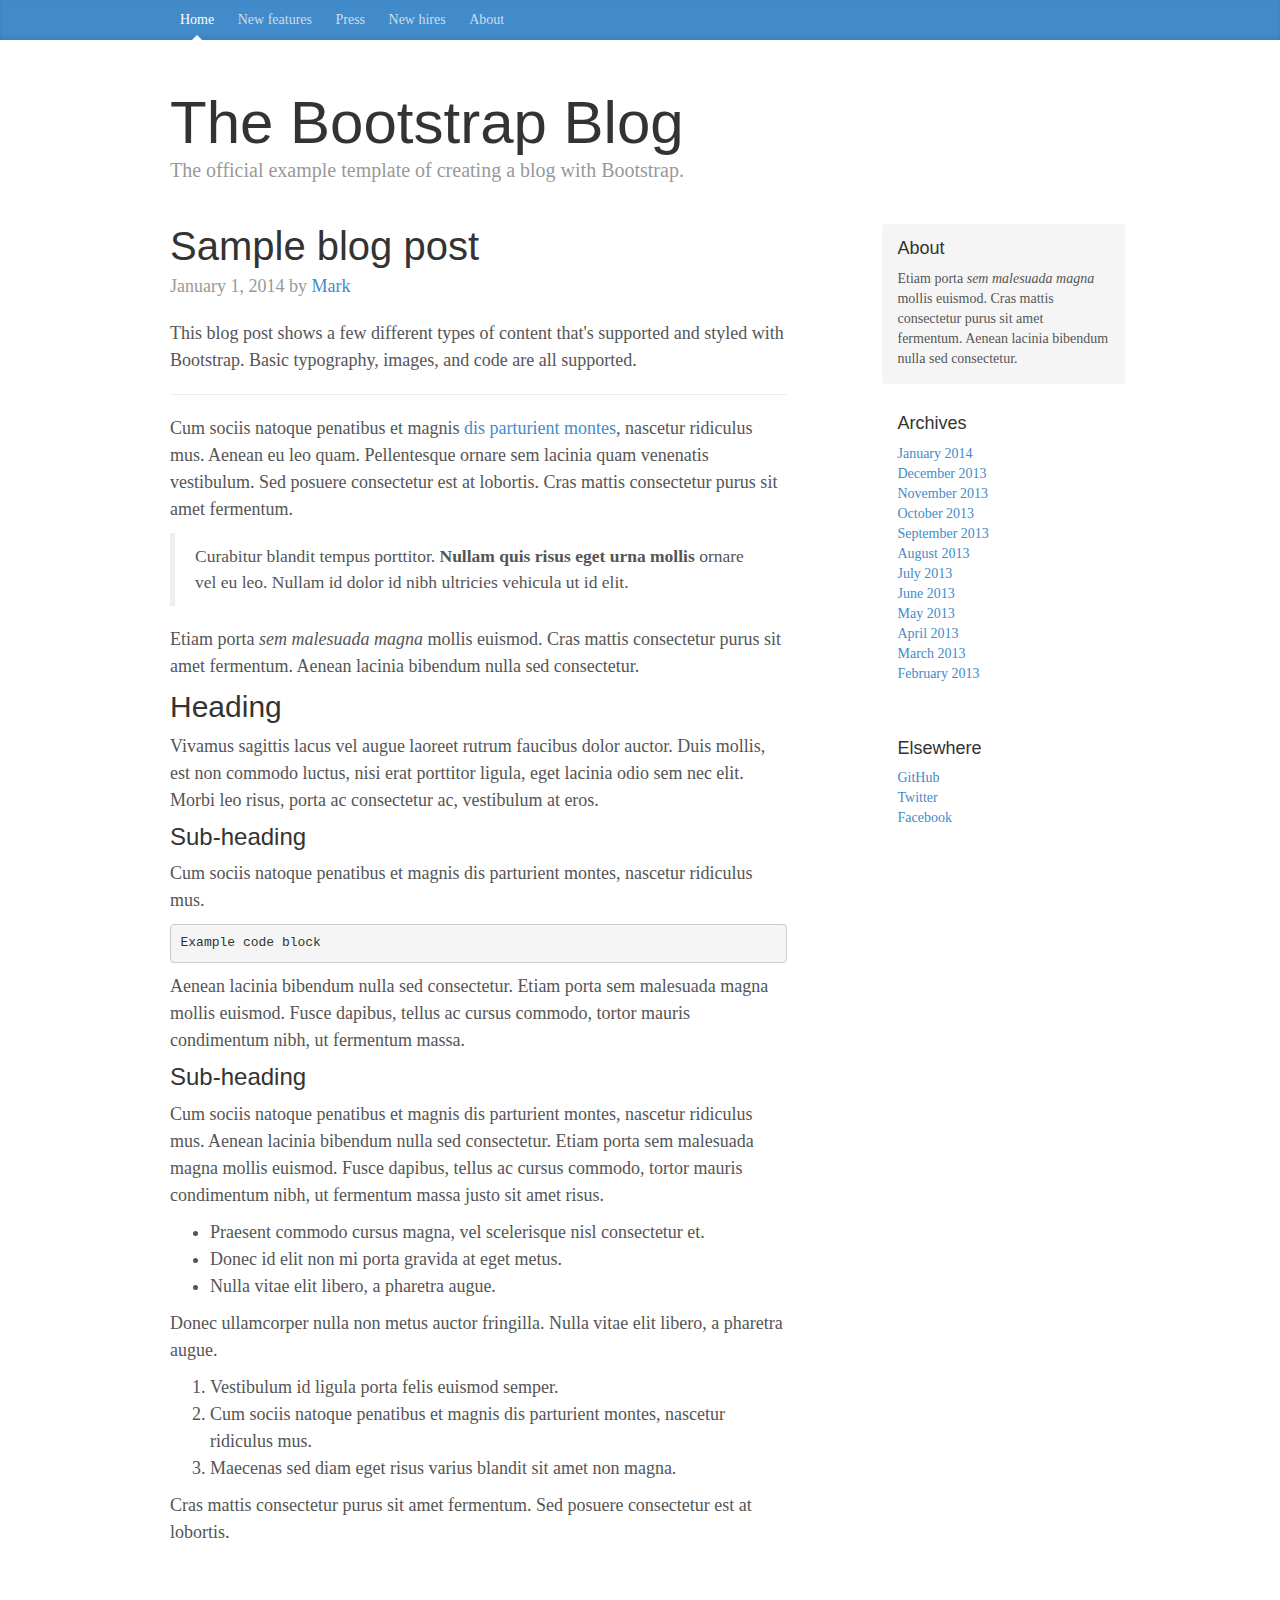
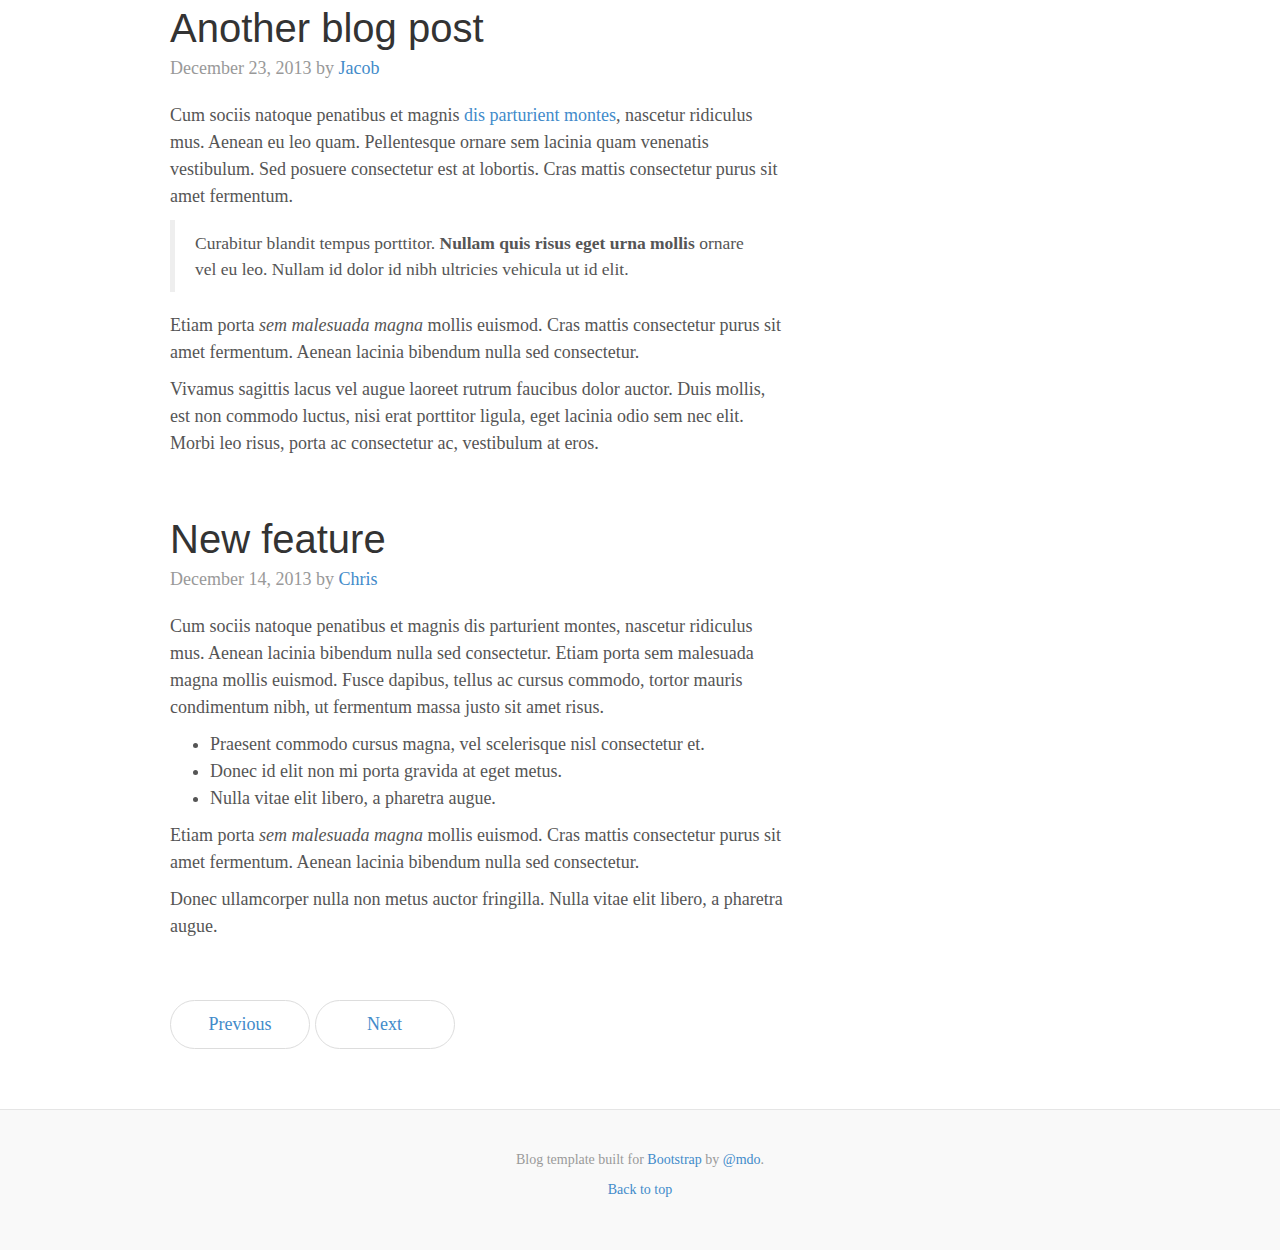
<file: bootstrap-3.1.1/docs/examples/blog/index.html>
<!DOCTYPE html>
<html lang="en">
  <head>
    <meta charset="utf-8">
    <meta http-equiv="X-UA-Compatible" content="IE=edge">
    <meta name="viewport" content="width=device-width, initial-scale=1">
    <meta name="description" content="">
    <meta name="author" content="">
    <link rel="shortcut icon" href="../../assets/ico/favicon.ico">

    <title>Blog Template for Bootstrap</title>

    <!-- Bootstrap core CSS -->
    <link href="../../dist/css/bootstrap.min.css" rel="stylesheet">

    <!-- Custom styles for this template -->
    <link href="blog.css" rel="stylesheet">

    <!-- Just for debugging purposes. Don't actually copy this line! -->
    <!--[if lt IE 9]><script src="../../assets/js/ie8-responsive-file-warning.js"></script><![endif]-->

    <!-- HTML5 shim and Respond.js IE8 support of HTML5 elements and media queries -->
    <!--[if lt IE 9]>
      <script src="https://oss.maxcdn.com/libs/html5shiv/3.7.0/html5shiv.js"></script>
      <script src="https://oss.maxcdn.com/libs/respond.js/1.4.2/respond.min.js"></script>
    <![endif]-->
  </head>

  <body>

    <div class="blog-masthead">
      <div class="container">
        <nav class="blog-nav">
          <a class="blog-nav-item active" href="#">Home</a>
          <a class="blog-nav-item" href="#">New features</a>
          <a class="blog-nav-item" href="#">Press</a>
          <a class="blog-nav-item" href="#">New hires</a>
          <a class="blog-nav-item" href="#">About</a>
        </nav>
      </div>
    </div>

    <div class="container">

      <div class="blog-header">
        <h1 class="blog-title">The Bootstrap Blog</h1>
        <p class="lead blog-description">The official example template of creating a blog with Bootstrap.</p>
      </div>

      <div class="row">

        <div class="col-sm-8 blog-main">

          <div class="blog-post">
            <h2 class="blog-post-title">Sample blog post</h2>
            <p class="blog-post-meta">January 1, 2014 by <a href="#">Mark</a></p>

            <p>This blog post shows a few different types of content that's supported and styled with Bootstrap. Basic typography, images, and code are all supported.</p>
            <hr>
            <p>Cum sociis natoque penatibus et magnis <a href="#">dis parturient montes</a>, nascetur ridiculus mus. Aenean eu leo quam. Pellentesque ornare sem lacinia quam venenatis vestibulum. Sed posuere consectetur est at lobortis. Cras mattis consectetur purus sit amet fermentum.</p>
            <blockquote>
              <p>Curabitur blandit tempus porttitor. <strong>Nullam quis risus eget urna mollis</strong> ornare vel eu leo. Nullam id dolor id nibh ultricies vehicula ut id elit.</p>
            </blockquote>
            <p>Etiam porta <em>sem malesuada magna</em> mollis euismod. Cras mattis consectetur purus sit amet fermentum. Aenean lacinia bibendum nulla sed consectetur.</p>
            <h2>Heading</h2>
            <p>Vivamus sagittis lacus vel augue laoreet rutrum faucibus dolor auctor. Duis mollis, est non commodo luctus, nisi erat porttitor ligula, eget lacinia odio sem nec elit. Morbi leo risus, porta ac consectetur ac, vestibulum at eros.</p>
            <h3>Sub-heading</h3>
            <p>Cum sociis natoque penatibus et magnis dis parturient montes, nascetur ridiculus mus.</p>
            <pre><code>Example code block</code></pre>
            <p>Aenean lacinia bibendum nulla sed consectetur. Etiam porta sem malesuada magna mollis euismod. Fusce dapibus, tellus ac cursus commodo, tortor mauris condimentum nibh, ut fermentum massa.</p>
            <h3>Sub-heading</h3>
            <p>Cum sociis natoque penatibus et magnis dis parturient montes, nascetur ridiculus mus. Aenean lacinia bibendum nulla sed consectetur. Etiam porta sem malesuada magna mollis euismod. Fusce dapibus, tellus ac cursus commodo, tortor mauris condimentum nibh, ut fermentum massa justo sit amet risus.</p>
            <ul>
              <li>Praesent commodo cursus magna, vel scelerisque nisl consectetur et.</li>
              <li>Donec id elit non mi porta gravida at eget metus.</li>
              <li>Nulla vitae elit libero, a pharetra augue.</li>
            </ul>
            <p>Donec ullamcorper nulla non metus auctor fringilla. Nulla vitae elit libero, a pharetra augue.</p>
            <ol>
              <li>Vestibulum id ligula porta felis euismod semper.</li>
              <li>Cum sociis natoque penatibus et magnis dis parturient montes, nascetur ridiculus mus.</li>
              <li>Maecenas sed diam eget risus varius blandit sit amet non magna.</li>
            </ol>
            <p>Cras mattis consectetur purus sit amet fermentum. Sed posuere consectetur est at lobortis.</p>
          </div><!-- /.blog-post -->

          <div class="blog-post">
            <h2 class="blog-post-title">Another blog post</h2>
            <p class="blog-post-meta">December 23, 2013 by <a href="#">Jacob</a></p>

            <p>Cum sociis natoque penatibus et magnis <a href="#">dis parturient montes</a>, nascetur ridiculus mus. Aenean eu leo quam. Pellentesque ornare sem lacinia quam venenatis vestibulum. Sed posuere consectetur est at lobortis. Cras mattis consectetur purus sit amet fermentum.</p>
            <blockquote>
              <p>Curabitur blandit tempus porttitor. <strong>Nullam quis risus eget urna mollis</strong> ornare vel eu leo. Nullam id dolor id nibh ultricies vehicula ut id elit.</p>
            </blockquote>
            <p>Etiam porta <em>sem malesuada magna</em> mollis euismod. Cras mattis consectetur purus sit amet fermentum. Aenean lacinia bibendum nulla sed consectetur.</p>
            <p>Vivamus sagittis lacus vel augue laoreet rutrum faucibus dolor auctor. Duis mollis, est non commodo luctus, nisi erat porttitor ligula, eget lacinia odio sem nec elit. Morbi leo risus, porta ac consectetur ac, vestibulum at eros.</p>
          </div><!-- /.blog-post -->

          <div class="blog-post">
            <h2 class="blog-post-title">New feature</h2>
            <p class="blog-post-meta">December 14, 2013 by <a href="#">Chris</a></p>

            <p>Cum sociis natoque penatibus et magnis dis parturient montes, nascetur ridiculus mus. Aenean lacinia bibendum nulla sed consectetur. Etiam porta sem malesuada magna mollis euismod. Fusce dapibus, tellus ac cursus commodo, tortor mauris condimentum nibh, ut fermentum massa justo sit amet risus.</p>
            <ul>
              <li>Praesent commodo cursus magna, vel scelerisque nisl consectetur et.</li>
              <li>Donec id elit non mi porta gravida at eget metus.</li>
              <li>Nulla vitae elit libero, a pharetra augue.</li>
            </ul>
            <p>Etiam porta <em>sem malesuada magna</em> mollis euismod. Cras mattis consectetur purus sit amet fermentum. Aenean lacinia bibendum nulla sed consectetur.</p>
            <p>Donec ullamcorper nulla non metus auctor fringilla. Nulla vitae elit libero, a pharetra augue.</p>
          </div><!-- /.blog-post -->

          <ul class="pager">
            <li><a href="#">Previous</a></li>
            <li><a href="#">Next</a></li>
          </ul>

        </div><!-- /.blog-main -->

        <div class="col-sm-3 col-sm-offset-1 blog-sidebar">
          <div class="sidebar-module sidebar-module-inset">
            <h4>About</h4>
            <p>Etiam porta <em>sem malesuada magna</em> mollis euismod. Cras mattis consectetur purus sit amet fermentum. Aenean lacinia bibendum nulla sed consectetur.</p>
          </div>
          <div class="sidebar-module">
            <h4>Archives</h4>
            <ol class="list-unstyled">
              <li><a href="#">January 2014</a></li>
              <li><a href="#">December 2013</a></li>
              <li><a href="#">November 2013</a></li>
              <li><a href="#">October 2013</a></li>
              <li><a href="#">September 2013</a></li>
              <li><a href="#">August 2013</a></li>
              <li><a href="#">July 2013</a></li>
              <li><a href="#">June 2013</a></li>
              <li><a href="#">May 2013</a></li>
              <li><a href="#">April 2013</a></li>
              <li><a href="#">March 2013</a></li>
              <li><a href="#">February 2013</a></li>
            </ol>
          </div>
          <div class="sidebar-module">
            <h4>Elsewhere</h4>
            <ol class="list-unstyled">
              <li><a href="#">GitHub</a></li>
              <li><a href="#">Twitter</a></li>
              <li><a href="#">Facebook</a></li>
            </ol>
          </div>
        </div><!-- /.blog-sidebar -->

      </div><!-- /.row -->

    </div><!-- /.container -->

    <div class="blog-footer">
      <p>Blog template built for <a href="http://getbootstrap.com">Bootstrap</a> by <a href="https://twitter.com/mdo">@mdo</a>.</p>
      <p>
        <a href="#">Back to top</a>
      </p>
    </div>


    <!-- Bootstrap core JavaScript
    ================================================== -->
    <!-- Placed at the end of the document so the pages load faster -->
    <script src="https://ajax.googleapis.com/ajax/libs/jquery/1.11.0/jquery.min.js"></script>
    <script src="../../dist/js/bootstrap.min.js"></script>
    <script src="../../assets/js/docs.min.js"></script>
  </body>
</html>
</file>
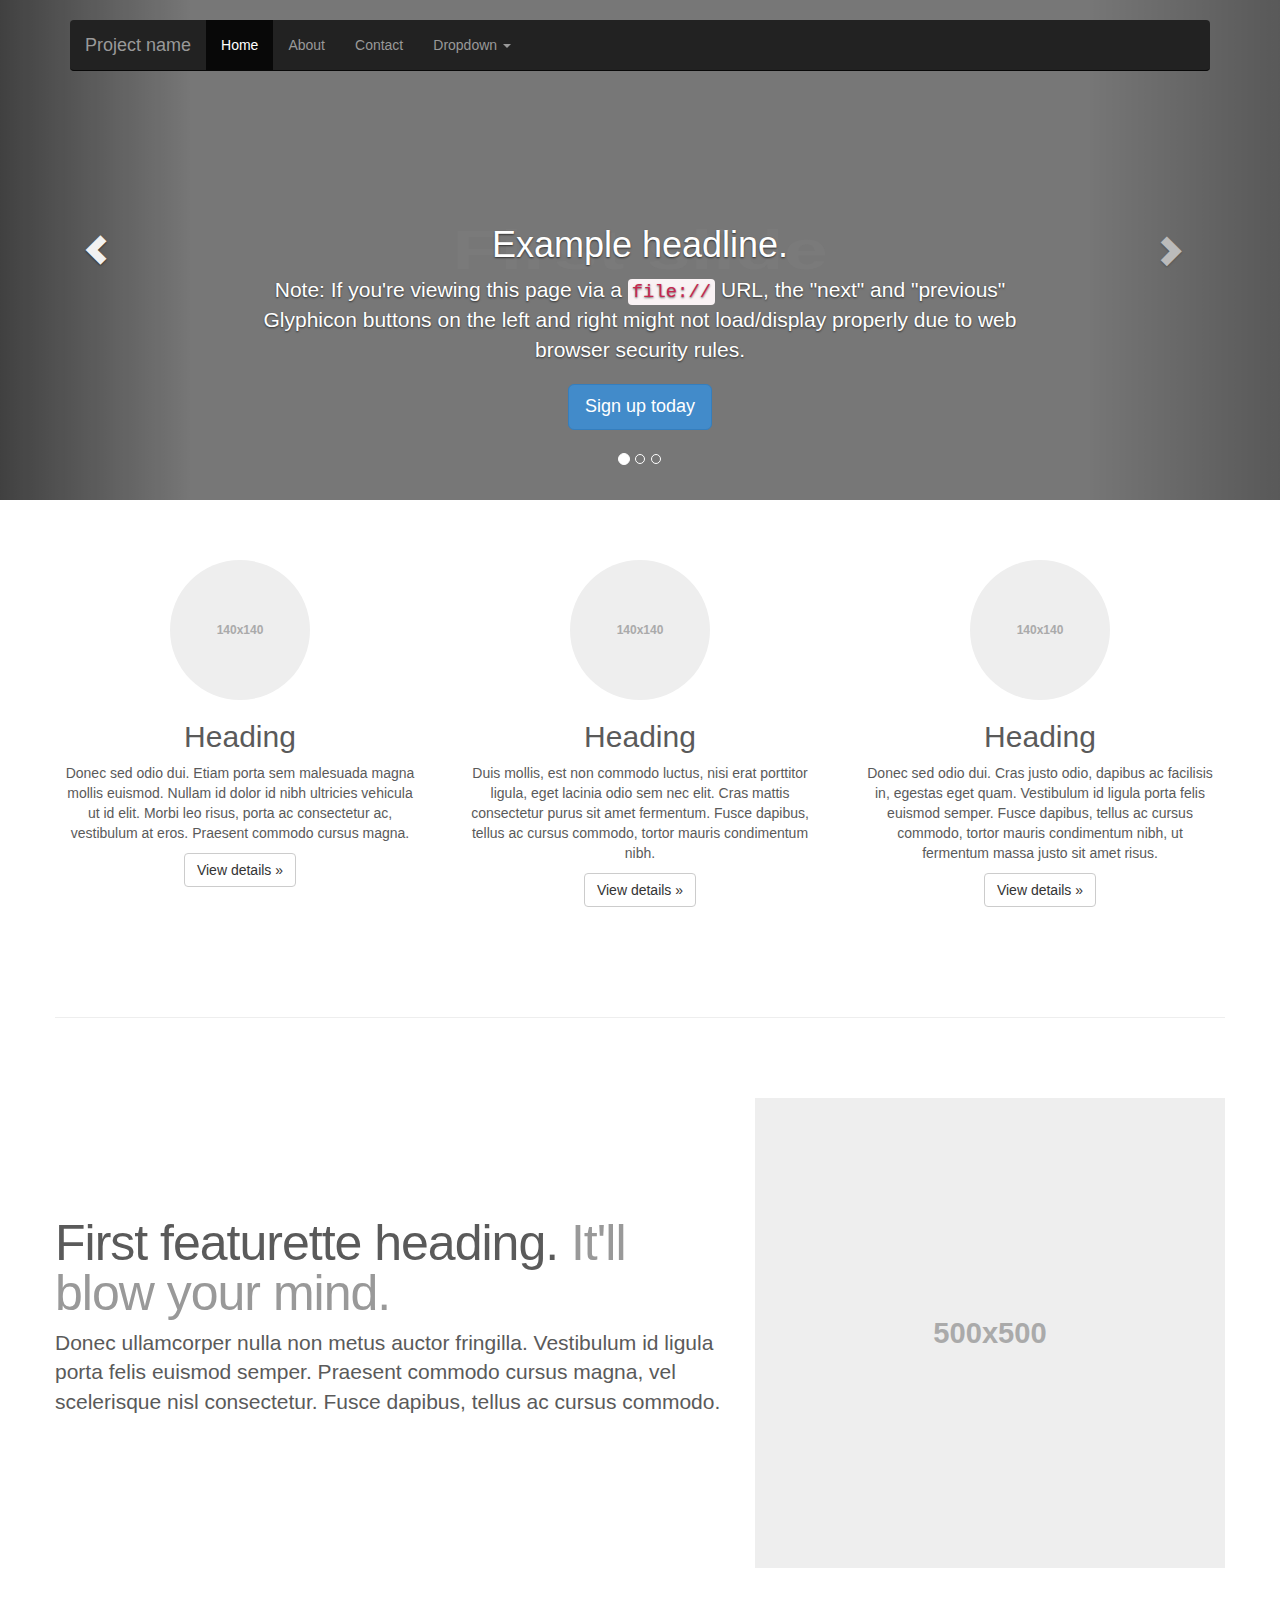
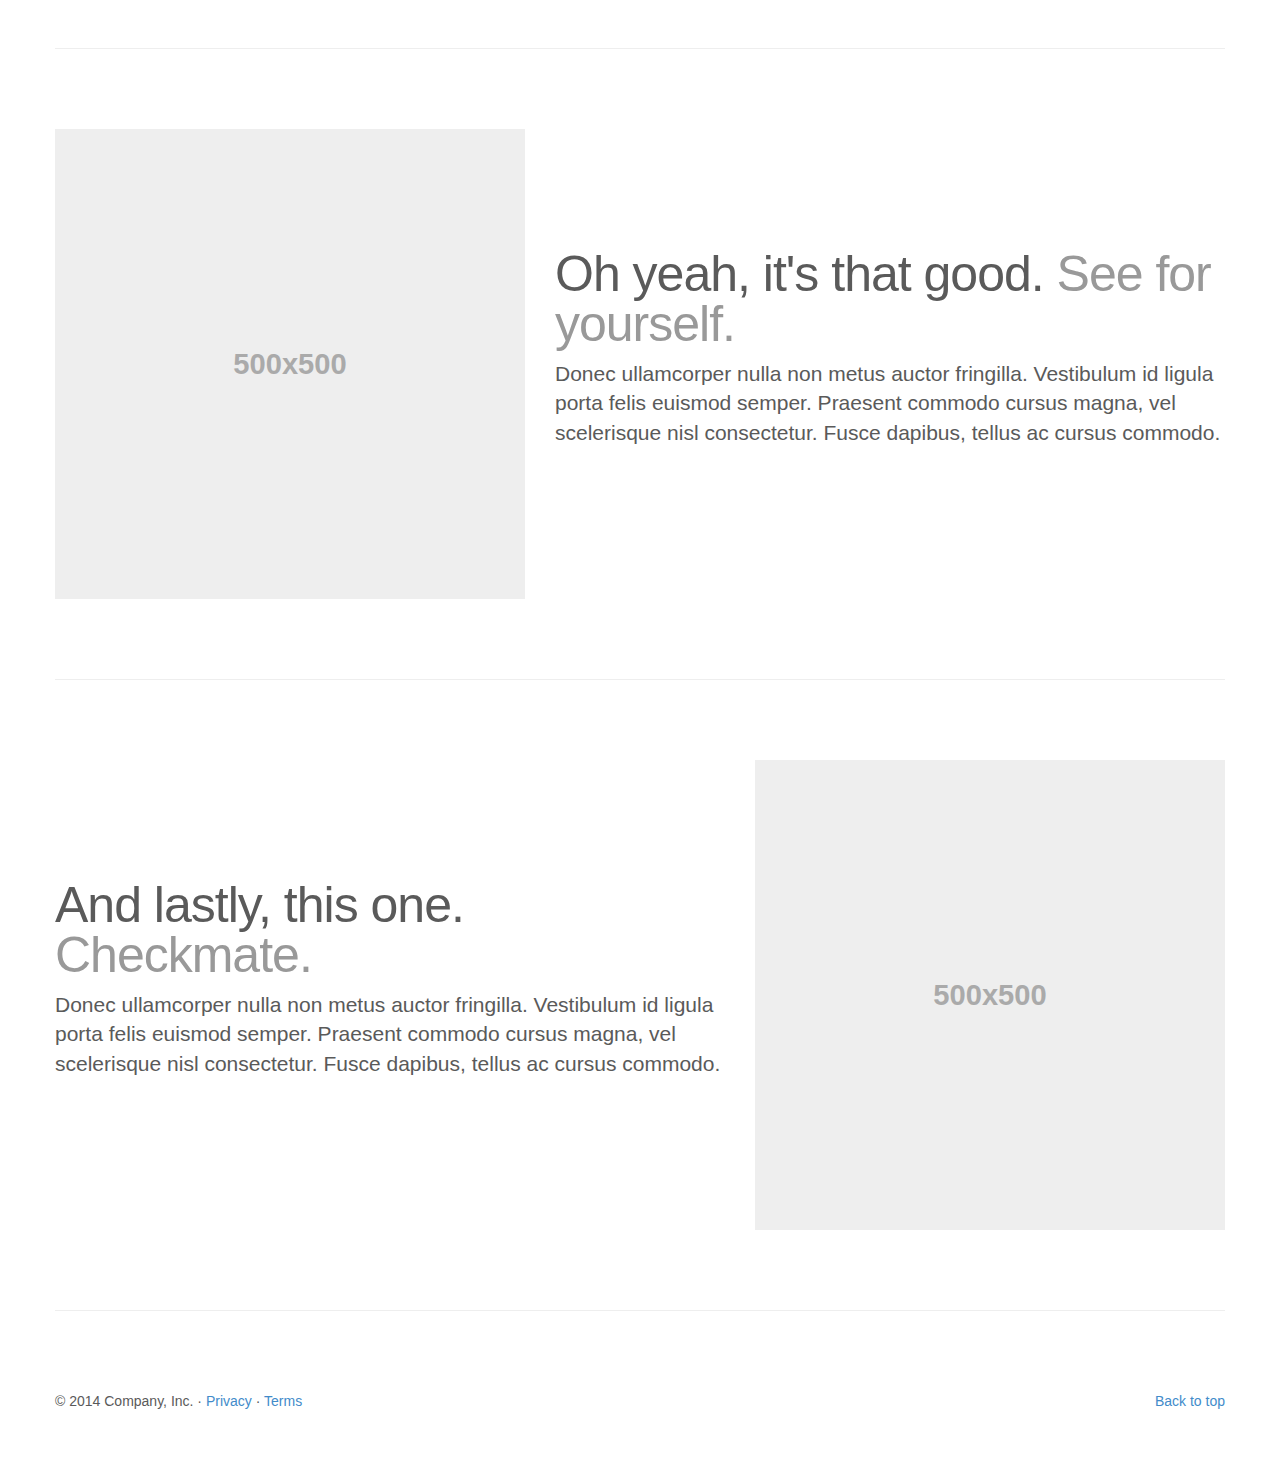
<file: bootstrap-3.1.1/docs/examples/carousel/index.html>
<!DOCTYPE html>
<html lang="en">
  <head>
    <meta charset="utf-8">
    <meta http-equiv="X-UA-Compatible" content="IE=edge">
    <meta name="viewport" content="width=device-width, initial-scale=1">
    <meta name="description" content="">
    <meta name="author" content="">
    <link rel="shortcut icon" href="../../assets/ico/favicon.ico">

    <title>Carousel Template for Bootstrap</title>

    <!-- Bootstrap core CSS -->
    <link href="../../dist/css/bootstrap.min.css" rel="stylesheet">

    <!-- Just for debugging purposes. Don't actually copy this line! -->
    <!--[if lt IE 9]><script src="../../assets/js/ie8-responsive-file-warning.js"></script><![endif]-->

    <!-- HTML5 shim and Respond.js IE8 support of HTML5 elements and media queries -->
    <!--[if lt IE 9]>
      <script src="https://oss.maxcdn.com/libs/html5shiv/3.7.0/html5shiv.js"></script>
      <script src="https://oss.maxcdn.com/libs/respond.js/1.4.2/respond.min.js"></script>
    <![endif]-->

    <!-- Custom styles for this template -->
    <link href="carousel.css" rel="stylesheet">
  </head>
<!-- NAVBAR
================================================== -->
  <body>
    <div class="navbar-wrapper">
      <div class="container">

        <div class="navbar navbar-inverse navbar-static-top" role="navigation">
          <div class="container">
            <div class="navbar-header">
              <button type="button" class="navbar-toggle" data-toggle="collapse" data-target=".navbar-collapse">
                <span class="sr-only">Toggle navigation</span>
                <span class="icon-bar"></span>
                <span class="icon-bar"></span>
                <span class="icon-bar"></span>
              </button>
              <a class="navbar-brand" href="#">Project name</a>
            </div>
            <div class="navbar-collapse collapse">
              <ul class="nav navbar-nav">
                <li class="active"><a href="#">Home</a></li>
                <li><a href="#about">About</a></li>
                <li><a href="#contact">Contact</a></li>
                <li class="dropdown">
                  <a href="#" class="dropdown-toggle" data-toggle="dropdown">Dropdown <b class="caret"></b></a>
                  <ul class="dropdown-menu">
                    <li><a href="#">Action</a></li>
                    <li><a href="#">Another action</a></li>
                    <li><a href="#">Something else here</a></li>
                    <li class="divider"></li>
                    <li class="dropdown-header">Nav header</li>
                    <li><a href="#">Separated link</a></li>
                    <li><a href="#">One more separated link</a></li>
                  </ul>
                </li>
              </ul>
            </div>
          </div>
        </div>

      </div>
    </div>


    <!-- Carousel
    ================================================== -->
    <div id="myCarousel" class="carousel slide" data-ride="carousel">
      <!-- Indicators -->
      <ol class="carousel-indicators">
        <li data-target="#myCarousel" data-slide-to="0" class="active"></li>
        <li data-target="#myCarousel" data-slide-to="1"></li>
        <li data-target="#myCarousel" data-slide-to="2"></li>
      </ol>
      <div class="carousel-inner">
        <div class="item active">
          <img data-src="holder.js/900x500/auto/#777:#7a7a7a/text:First slide" alt="First slide">
          <div class="container">
            <div class="carousel-caption">
              <h1>Example headline.</h1>
              <p>Note: If you're viewing this page via a <code>file://</code> URL, the "next" and "previous" Glyphicon buttons on the left and right might not load/display properly due to web browser security rules.</p>
              <p><a class="btn btn-lg btn-primary" href="#" role="button">Sign up today</a></p>
            </div>
          </div>
        </div>
        <div class="item">
          <img data-src="holder.js/900x500/auto/#666:#6a6a6a/text:Second slide" alt="Second slide">
          <div class="container">
            <div class="carousel-caption">
              <h1>Another example headline.</h1>
              <p>Cras justo odio, dapibus ac facilisis in, egestas eget quam. Donec id elit non mi porta gravida at eget metus. Nullam id dolor id nibh ultricies vehicula ut id elit.</p>
              <p><a class="btn btn-lg btn-primary" href="#" role="button">Learn more</a></p>
            </div>
          </div>
        </div>
        <div class="item">
          <img data-src="holder.js/900x500/auto/#555:#5a5a5a/text:Third slide" alt="Third slide">
          <div class="container">
            <div class="carousel-caption">
              <h1>One more for good measure.</h1>
              <p>Cras justo odio, dapibus ac facilisis in, egestas eget quam. Donec id elit non mi porta gravida at eget metus. Nullam id dolor id nibh ultricies vehicula ut id elit.</p>
              <p><a class="btn btn-lg btn-primary" href="#" role="button">Browse gallery</a></p>
            </div>
          </div>
        </div>
      </div>
      <a class="left carousel-control" href="#myCarousel" data-slide="prev"><span class="glyphicon glyphicon-chevron-left"></span></a>
      <a class="right carousel-control" href="#myCarousel" data-slide="next"><span class="glyphicon glyphicon-chevron-right"></span></a>
    </div><!-- /.carousel -->



    <!-- Marketing messaging and featurettes
    ================================================== -->
    <!-- Wrap the rest of the page in another container to center all the content. -->

    <div class="container marketing">

      <!-- Three columns of text below the carousel -->
      <div class="row">
        <div class="col-lg-4">
          <img class="img-circle" data-src="holder.js/140x140" alt="Generic placeholder image">
          <h2>Heading</h2>
          <p>Donec sed odio dui. Etiam porta sem malesuada magna mollis euismod. Nullam id dolor id nibh ultricies vehicula ut id elit. Morbi leo risus, porta ac consectetur ac, vestibulum at eros. Praesent commodo cursus magna.</p>
          <p><a class="btn btn-default" href="#" role="button">View details &raquo;</a></p>
        </div><!-- /.col-lg-4 -->
        <div class="col-lg-4">
          <img class="img-circle" data-src="holder.js/140x140" alt="Generic placeholder image">
          <h2>Heading</h2>
          <p>Duis mollis, est non commodo luctus, nisi erat porttitor ligula, eget lacinia odio sem nec elit. Cras mattis consectetur purus sit amet fermentum. Fusce dapibus, tellus ac cursus commodo, tortor mauris condimentum nibh.</p>
          <p><a class="btn btn-default" href="#" role="button">View details &raquo;</a></p>
        </div><!-- /.col-lg-4 -->
        <div class="col-lg-4">
          <img class="img-circle" data-src="holder.js/140x140" alt="Generic placeholder image">
          <h2>Heading</h2>
          <p>Donec sed odio dui. Cras justo odio, dapibus ac facilisis in, egestas eget quam. Vestibulum id ligula porta felis euismod semper. Fusce dapibus, tellus ac cursus commodo, tortor mauris condimentum nibh, ut fermentum massa justo sit amet risus.</p>
          <p><a class="btn btn-default" href="#" role="button">View details &raquo;</a></p>
        </div><!-- /.col-lg-4 -->
      </div><!-- /.row -->


      <!-- START THE FEATURETTES -->

      <hr class="featurette-divider">

      <div class="row featurette">
        <div class="col-md-7">
          <h2 class="featurette-heading">First featurette heading. <span class="text-muted">It'll blow your mind.</span></h2>
          <p class="lead">Donec ullamcorper nulla non metus auctor fringilla. Vestibulum id ligula porta felis euismod semper. Praesent commodo cursus magna, vel scelerisque nisl consectetur. Fusce dapibus, tellus ac cursus commodo.</p>
        </div>
        <div class="col-md-5">
          <img class="featurette-image img-responsive" data-src="holder.js/500x500/auto" alt="Generic placeholder image">
        </div>
      </div>

      <hr class="featurette-divider">

      <div class="row featurette">
        <div class="col-md-5">
          <img class="featurette-image img-responsive" data-src="holder.js/500x500/auto" alt="Generic placeholder image">
        </div>
        <div class="col-md-7">
          <h2 class="featurette-heading">Oh yeah, it's that good. <span class="text-muted">See for yourself.</span></h2>
          <p class="lead">Donec ullamcorper nulla non metus auctor fringilla. Vestibulum id ligula porta felis euismod semper. Praesent commodo cursus magna, vel scelerisque nisl consectetur. Fusce dapibus, tellus ac cursus commodo.</p>
        </div>
      </div>

      <hr class="featurette-divider">

      <div class="row featurette">
        <div class="col-md-7">
          <h2 class="featurette-heading">And lastly, this one. <span class="text-muted">Checkmate.</span></h2>
          <p class="lead">Donec ullamcorper nulla non metus auctor fringilla. Vestibulum id ligula porta felis euismod semper. Praesent commodo cursus magna, vel scelerisque nisl consectetur. Fusce dapibus, tellus ac cursus commodo.</p>
        </div>
        <div class="col-md-5">
          <img class="featurette-image img-responsive" data-src="holder.js/500x500/auto" alt="Generic placeholder image">
        </div>
      </div>

      <hr class="featurette-divider">

      <!-- /END THE FEATURETTES -->


      <!-- FOOTER -->
      <footer>
        <p class="pull-right"><a href="#">Back to top</a></p>
        <p>&copy; 2014 Company, Inc. &middot; <a href="#">Privacy</a> &middot; <a href="#">Terms</a></p>
      </footer>

    </div><!-- /.container -->


    <!-- Bootstrap core JavaScript
    ================================================== -->
    <!-- Placed at the end of the document so the pages load faster -->
    <script src="https://ajax.googleapis.com/ajax/libs/jquery/1.11.0/jquery.min.js"></script>
    <script src="../../dist/js/bootstrap.min.js"></script>
    <script src="../../assets/js/docs.min.js"></script>
  </body>
</html>
</file>
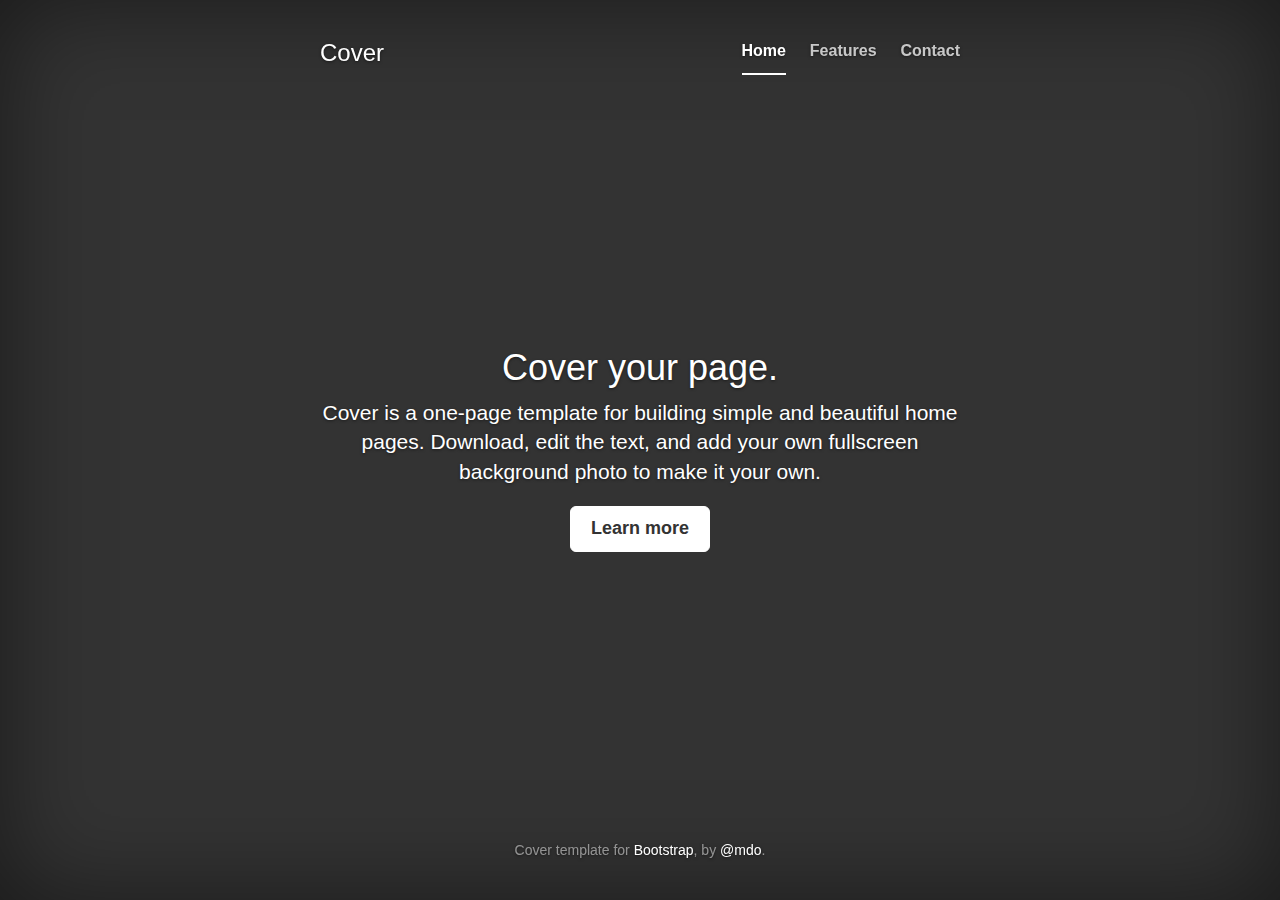
<file: bootstrap-3.1.1/docs/examples/cover/index.html>
<!DOCTYPE html>
<html lang="en">
  <head>
    <meta charset="utf-8">
    <meta http-equiv="X-UA-Compatible" content="IE=edge">
    <meta name="viewport" content="width=device-width, initial-scale=1">
    <meta name="description" content="">
    <meta name="author" content="">
    <link rel="shortcut icon" href="../../assets/ico/favicon.ico">

    <title>Cover Template for Bootstrap</title>

    <!-- Bootstrap core CSS -->
    <link href="../../dist/css/bootstrap.min.css" rel="stylesheet">

    <!-- Custom styles for this template -->
    <link href="cover.css" rel="stylesheet">

    <!-- Just for debugging purposes. Don't actually copy this line! -->
    <!--[if lt IE 9]><script src="../../assets/js/ie8-responsive-file-warning.js"></script><![endif]-->

    <!-- HTML5 shim and Respond.js IE8 support of HTML5 elements and media queries -->
    <!--[if lt IE 9]>
      <script src="https://oss.maxcdn.com/libs/html5shiv/3.7.0/html5shiv.js"></script>
      <script src="https://oss.maxcdn.com/libs/respond.js/1.4.2/respond.min.js"></script>
    <![endif]-->
  </head>

  <body>

    <div class="site-wrapper">

      <div class="site-wrapper-inner">

        <div class="cover-container">

          <div class="masthead clearfix">
            <div class="inner">
              <h3 class="masthead-brand">Cover</h3>
              <ul class="nav masthead-nav">
                <li class="active"><a href="#">Home</a></li>
                <li><a href="#">Features</a></li>
                <li><a href="#">Contact</a></li>
              </ul>
            </div>
          </div>

          <div class="inner cover">
            <h1 class="cover-heading">Cover your page.</h1>
            <p class="lead">Cover is a one-page template for building simple and beautiful home pages. Download, edit the text, and add your own fullscreen background photo to make it your own.</p>
            <p class="lead">
              <a href="#" class="btn btn-lg btn-default">Learn more</a>
            </p>
          </div>

          <div class="mastfoot">
            <div class="inner">
              <p>Cover template for <a href="http://getbootstrap.com">Bootstrap</a>, by <a href="https://twitter.com/mdo">@mdo</a>.</p>
            </div>
          </div>

        </div>

      </div>

    </div>

    <!-- Bootstrap core JavaScript
    ================================================== -->
    <!-- Placed at the end of the document so the pages load faster -->
    <script src="https://ajax.googleapis.com/ajax/libs/jquery/1.11.0/jquery.min.js"></script>
    <script src="../../dist/js/bootstrap.min.js"></script>
    <script src="../../assets/js/docs.min.js"></script>
  </body>
</html>
</file>
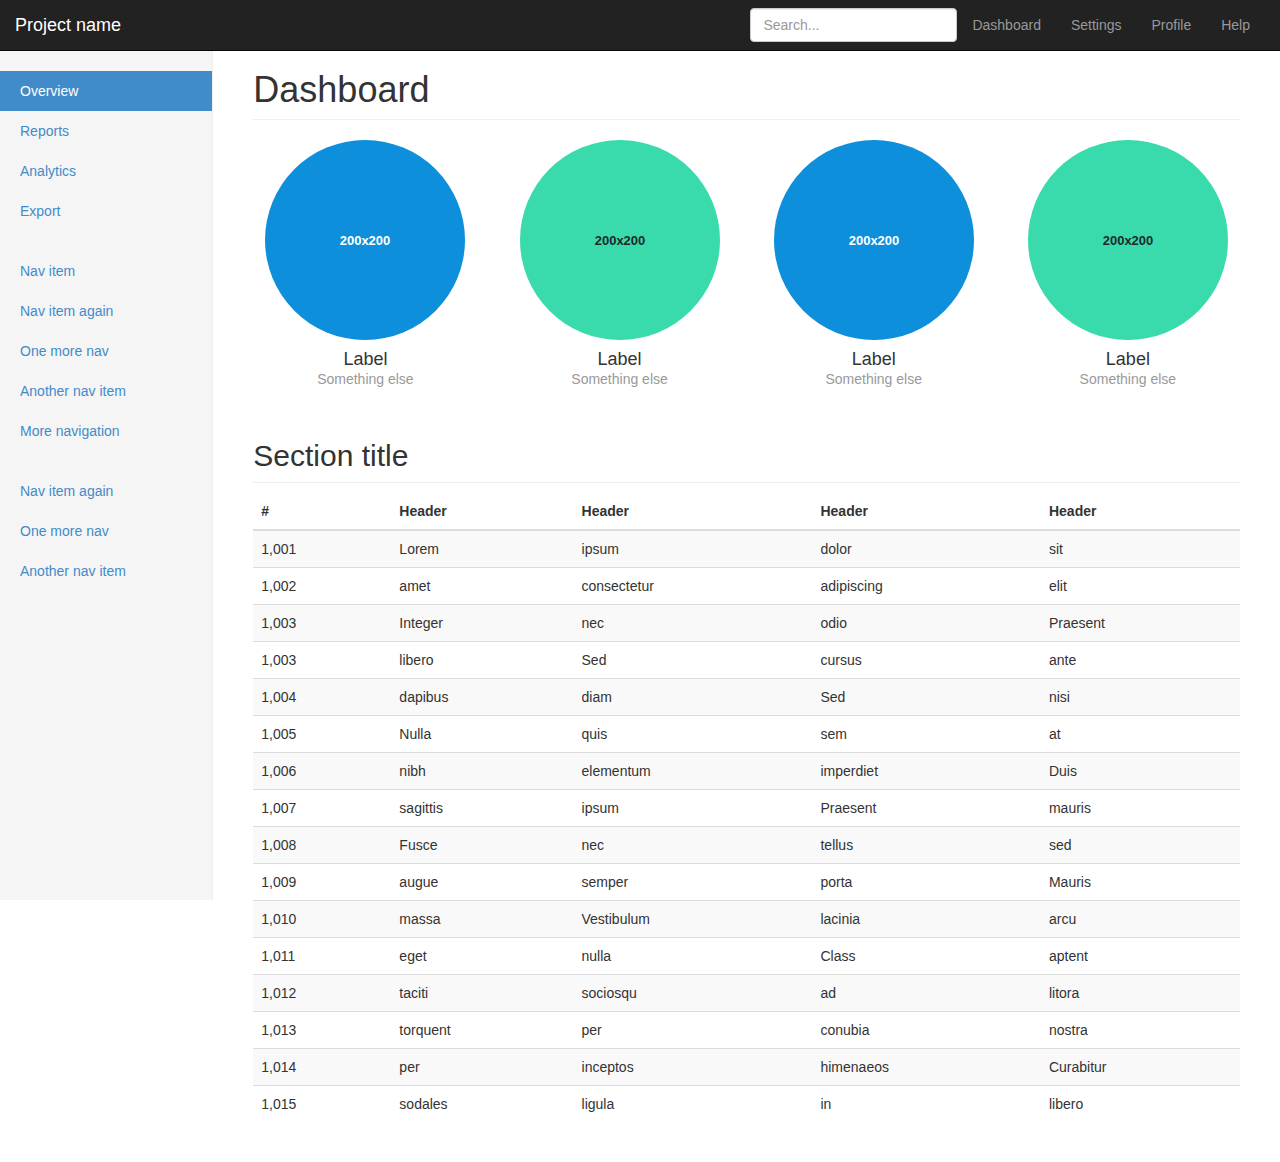
<file: bootstrap-3.1.1/docs/examples/dashboard/index.html>
<!DOCTYPE html>
<html lang="en">
  <head>
    <meta charset="utf-8">
    <meta http-equiv="X-UA-Compatible" content="IE=edge">
    <meta name="viewport" content="width=device-width, initial-scale=1">
    <meta name="description" content="">
    <meta name="author" content="">
    <link rel="shortcut icon" href="../../assets/ico/favicon.ico">

    <title>Dashboard Template for Bootstrap</title>

    <!-- Bootstrap core CSS -->
    <link href="../../dist/css/bootstrap.min.css" rel="stylesheet">

    <!-- Custom styles for this template -->
    <link href="dashboard.css" rel="stylesheet">

    <!-- Just for debugging purposes. Don't actually copy this line! -->
    <!--[if lt IE 9]><script src="../../assets/js/ie8-responsive-file-warning.js"></script><![endif]-->

    <!-- HTML5 shim and Respond.js IE8 support of HTML5 elements and media queries -->
    <!--[if lt IE 9]>
      <script src="https://oss.maxcdn.com/libs/html5shiv/3.7.0/html5shiv.js"></script>
      <script src="https://oss.maxcdn.com/libs/respond.js/1.4.2/respond.min.js"></script>
    <![endif]-->
  </head>

  <body>

    <div class="navbar navbar-inverse navbar-fixed-top" role="navigation">
      <div class="container-fluid">
        <div class="navbar-header">
          <button type="button" class="navbar-toggle" data-toggle="collapse" data-target=".navbar-collapse">
            <span class="sr-only">Toggle navigation</span>
            <span class="icon-bar"></span>
            <span class="icon-bar"></span>
            <span class="icon-bar"></span>
          </button>
          <a class="navbar-brand" href="#">Project name</a>
        </div>
        <div class="navbar-collapse collapse">
          <ul class="nav navbar-nav navbar-right">
            <li><a href="#">Dashboard</a></li>
            <li><a href="#">Settings</a></li>
            <li><a href="#">Profile</a></li>
            <li><a href="#">Help</a></li>
          </ul>
          <form class="navbar-form navbar-right">
            <input type="text" class="form-control" placeholder="Search...">
          </form>
        </div>
      </div>
    </div>

    <div class="container-fluid">
      <div class="row">
        <div class="col-sm-3 col-md-2 sidebar">
          <ul class="nav nav-sidebar">
            <li class="active"><a href="#">Overview</a></li>
            <li><a href="#">Reports</a></li>
            <li><a href="#">Analytics</a></li>
            <li><a href="#">Export</a></li>
          </ul>
          <ul class="nav nav-sidebar">
            <li><a href="">Nav item</a></li>
            <li><a href="">Nav item again</a></li>
            <li><a href="">One more nav</a></li>
            <li><a href="">Another nav item</a></li>
            <li><a href="">More navigation</a></li>
          </ul>
          <ul class="nav nav-sidebar">
            <li><a href="">Nav item again</a></li>
            <li><a href="">One more nav</a></li>
            <li><a href="">Another nav item</a></li>
          </ul>
        </div>
        <div class="col-sm-9 col-sm-offset-3 col-md-10 col-md-offset-2 main">
          <h1 class="page-header">Dashboard</h1>

          <div class="row placeholders">
            <div class="col-xs-6 col-sm-3 placeholder">
              <img data-src="holder.js/200x200/auto/sky" class="img-responsive" alt="Generic placeholder thumbnail">
              <h4>Label</h4>
              <span class="text-muted">Something else</span>
            </div>
            <div class="col-xs-6 col-sm-3 placeholder">
              <img data-src="holder.js/200x200/auto/vine" class="img-responsive" alt="Generic placeholder thumbnail">
              <h4>Label</h4>
              <span class="text-muted">Something else</span>
            </div>
            <div class="col-xs-6 col-sm-3 placeholder">
              <img data-src="holder.js/200x200/auto/sky" class="img-responsive" alt="Generic placeholder thumbnail">
              <h4>Label</h4>
              <span class="text-muted">Something else</span>
            </div>
            <div class="col-xs-6 col-sm-3 placeholder">
              <img data-src="holder.js/200x200/auto/vine" class="img-responsive" alt="Generic placeholder thumbnail">
              <h4>Label</h4>
              <span class="text-muted">Something else</span>
            </div>
          </div>

          <h2 class="sub-header">Section title</h2>
          <div class="table-responsive">
            <table class="table table-striped">
              <thead>
                <tr>
                  <th>#</th>
                  <th>Header</th>
                  <th>Header</th>
                  <th>Header</th>
                  <th>Header</th>
                </tr>
              </thead>
              <tbody>
                <tr>
                  <td>1,001</td>
                  <td>Lorem</td>
                  <td>ipsum</td>
                  <td>dolor</td>
                  <td>sit</td>
                </tr>
                <tr>
                  <td>1,002</td>
                  <td>amet</td>
                  <td>consectetur</td>
                  <td>adipiscing</td>
                  <td>elit</td>
                </tr>
                <tr>
                  <td>1,003</td>
                  <td>Integer</td>
                  <td>nec</td>
                  <td>odio</td>
                  <td>Praesent</td>
                </tr>
                <tr>
                  <td>1,003</td>
                  <td>libero</td>
                  <td>Sed</td>
                  <td>cursus</td>
                  <td>ante</td>
                </tr>
                <tr>
                  <td>1,004</td>
                  <td>dapibus</td>
                  <td>diam</td>
                  <td>Sed</td>
                  <td>nisi</td>
                </tr>
                <tr>
                  <td>1,005</td>
                  <td>Nulla</td>
                  <td>quis</td>
                  <td>sem</td>
                  <td>at</td>
                </tr>
                <tr>
                  <td>1,006</td>
                  <td>nibh</td>
                  <td>elementum</td>
                  <td>imperdiet</td>
                  <td>Duis</td>
                </tr>
                <tr>
                  <td>1,007</td>
                  <td>sagittis</td>
                  <td>ipsum</td>
                  <td>Praesent</td>
                  <td>mauris</td>
                </tr>
                <tr>
                  <td>1,008</td>
                  <td>Fusce</td>
                  <td>nec</td>
                  <td>tellus</td>
                  <td>sed</td>
                </tr>
                <tr>
                  <td>1,009</td>
                  <td>augue</td>
                  <td>semper</td>
                  <td>porta</td>
                  <td>Mauris</td>
                </tr>
                <tr>
                  <td>1,010</td>
                  <td>massa</td>
                  <td>Vestibulum</td>
                  <td>lacinia</td>
                  <td>arcu</td>
                </tr>
                <tr>
                  <td>1,011</td>
                  <td>eget</td>
                  <td>nulla</td>
                  <td>Class</td>
                  <td>aptent</td>
                </tr>
                <tr>
                  <td>1,012</td>
                  <td>taciti</td>
                  <td>sociosqu</td>
                  <td>ad</td>
                  <td>litora</td>
                </tr>
                <tr>
                  <td>1,013</td>
                  <td>torquent</td>
                  <td>per</td>
                  <td>conubia</td>
                  <td>nostra</td>
                </tr>
                <tr>
                  <td>1,014</td>
                  <td>per</td>
                  <td>inceptos</td>
                  <td>himenaeos</td>
                  <td>Curabitur</td>
                </tr>
                <tr>
                  <td>1,015</td>
                  <td>sodales</td>
                  <td>ligula</td>
                  <td>in</td>
                  <td>libero</td>
                </tr>
              </tbody>
            </table>
          </div>
        </div>
      </div>
    </div>

    <!-- Bootstrap core JavaScript
    ================================================== -->
    <!-- Placed at the end of the document so the pages load faster -->
    <script src="https://ajax.googleapis.com/ajax/libs/jquery/1.11.0/jquery.min.js"></script>
    <script src="../../dist/js/bootstrap.min.js"></script>
    <script src="../../assets/js/docs.min.js"></script>
  </body>
</html>
</file>
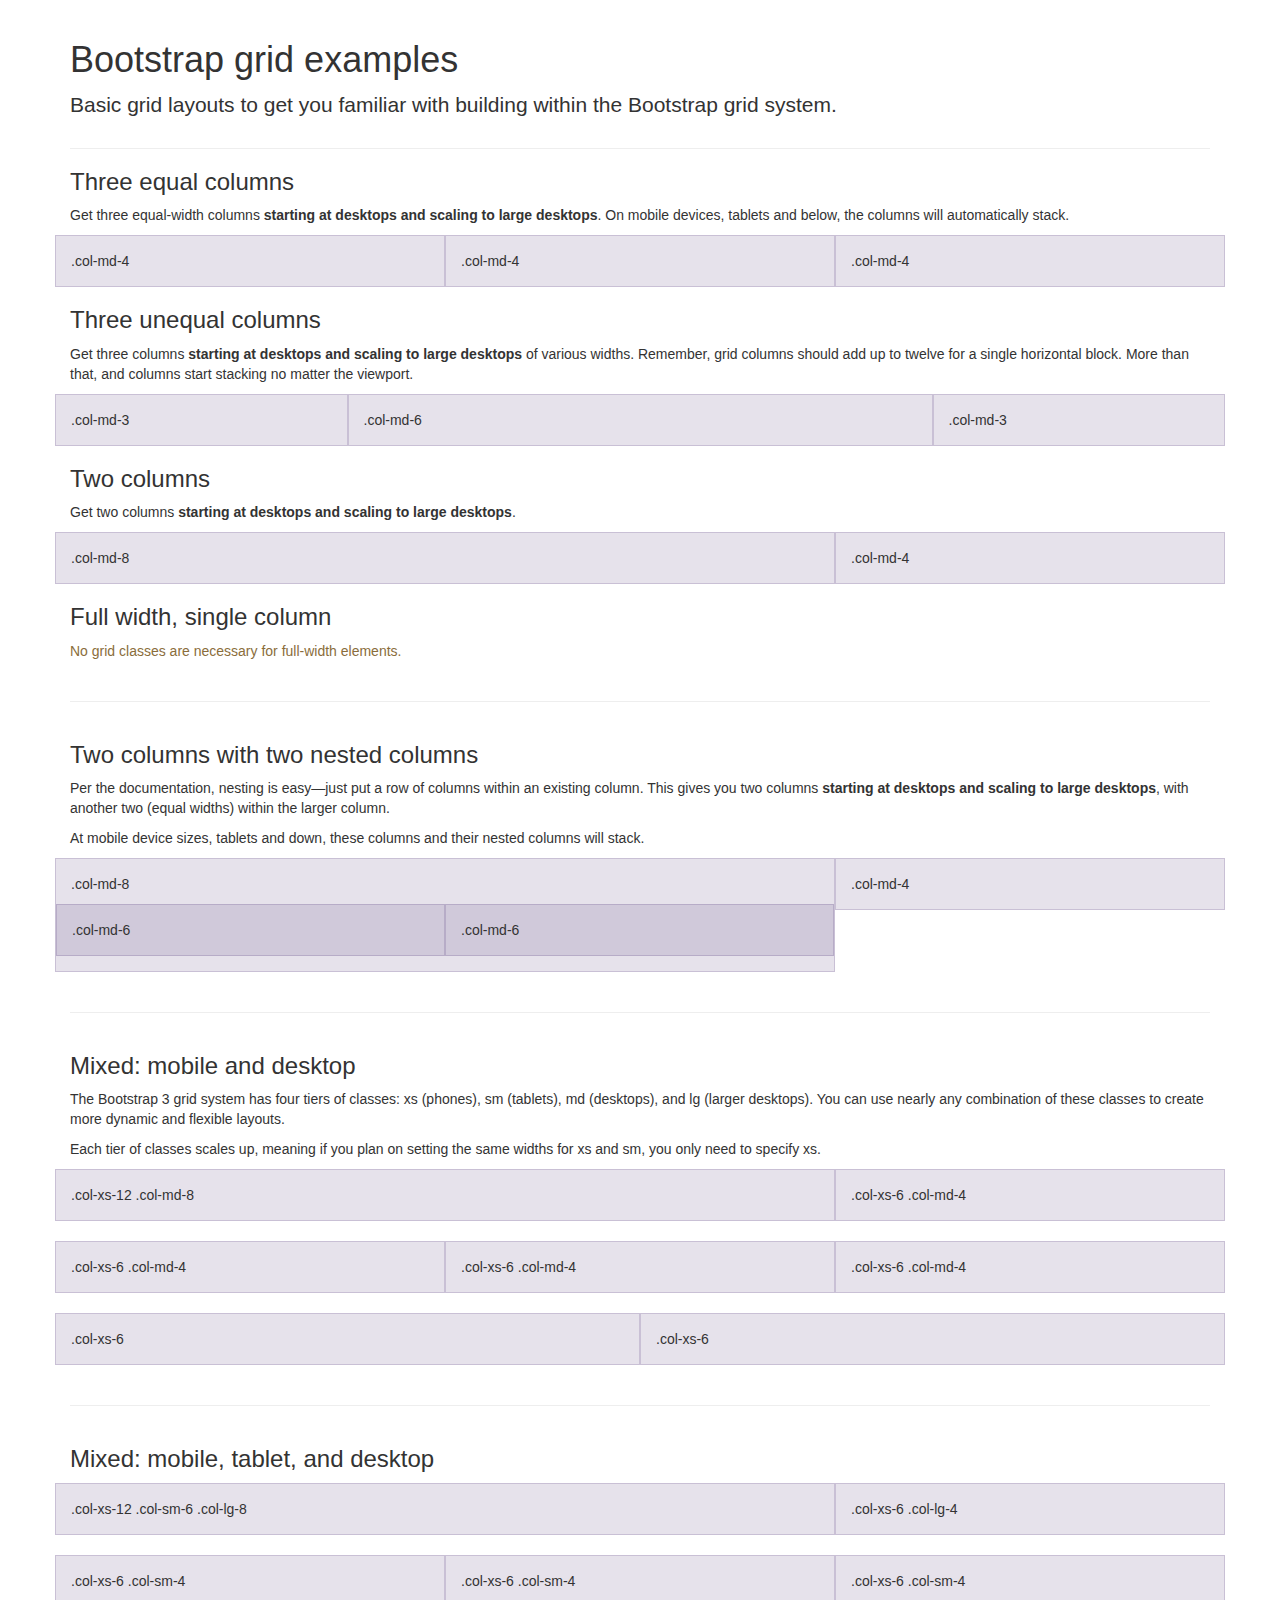
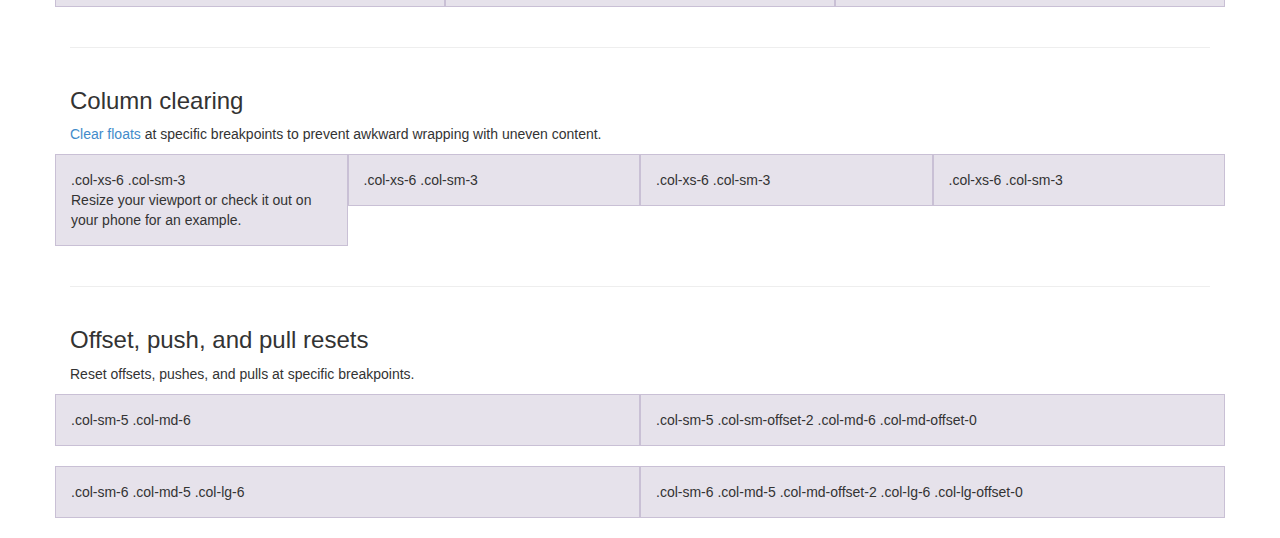
<file: bootstrap-3.1.1/docs/examples/grid/index.html>
<!DOCTYPE html>
<html lang="en">
  <head>
    <meta charset="utf-8">
    <meta http-equiv="X-UA-Compatible" content="IE=edge">
    <meta name="viewport" content="width=device-width, initial-scale=1">
    <meta name="description" content="">
    <meta name="author" content="">
    <link rel="shortcut icon" href="../../assets/ico/favicon.ico">

    <title>Grid Template for Bootstrap</title>

    <!-- Bootstrap core CSS -->
    <link href="../../dist/css/bootstrap.min.css" rel="stylesheet">

    <!-- Custom styles for this template -->
    <link href="grid.css" rel="stylesheet">

    <!-- Just for debugging purposes. Don't actually copy this line! -->
    <!--[if lt IE 9]><script src="../../assets/js/ie8-responsive-file-warning.js"></script><![endif]-->

    <!-- HTML5 shim and Respond.js IE8 support of HTML5 elements and media queries -->
    <!--[if lt IE 9]>
      <script src="https://oss.maxcdn.com/libs/html5shiv/3.7.0/html5shiv.js"></script>
      <script src="https://oss.maxcdn.com/libs/respond.js/1.4.2/respond.min.js"></script>
    <![endif]-->
  </head>

  <body>
    <div class="container">

      <div class="page-header">
        <h1>Bootstrap grid examples</h1>
        <p class="lead">Basic grid layouts to get you familiar with building within the Bootstrap grid system.</p>
      </div>

      <h3>Three equal columns</h3>
      <p>Get three equal-width columns <strong>starting at desktops and scaling to large desktops</strong>. On mobile devices, tablets and below, the columns will automatically stack.</p>
      <div class="row">
        <div class="col-md-4">.col-md-4</div>
        <div class="col-md-4">.col-md-4</div>
        <div class="col-md-4">.col-md-4</div>
      </div>

      <h3>Three unequal columns</h3>
      <p>Get three columns <strong>starting at desktops and scaling to large desktops</strong> of various widths. Remember, grid columns should add up to twelve for a single horizontal block. More than that, and columns start stacking no matter the viewport.</p>
      <div class="row">
        <div class="col-md-3">.col-md-3</div>
        <div class="col-md-6">.col-md-6</div>
        <div class="col-md-3">.col-md-3</div>
      </div>

      <h3>Two columns</h3>
      <p>Get two columns <strong>starting at desktops and scaling to large desktops</strong>.</p>
      <div class="row">
        <div class="col-md-8">.col-md-8</div>
        <div class="col-md-4">.col-md-4</div>
      </div>

      <h3>Full width, single column</h3>
      <p class="text-warning">No grid classes are necessary for full-width elements.</p>

      <hr>

      <h3>Two columns with two nested columns</h3>
      <p>Per the documentation, nesting is easy—just put a row of columns within an existing column. This gives you two columns <strong>starting at desktops and scaling to large desktops</strong>, with another two (equal widths) within the larger column.</p>
      <p>At mobile device sizes, tablets and down, these columns and their nested columns will stack.</p>
      <div class="row">
        <div class="col-md-8">
          .col-md-8
          <div class="row">
            <div class="col-md-6">.col-md-6</div>
            <div class="col-md-6">.col-md-6</div>
          </div>
        </div>
        <div class="col-md-4">.col-md-4</div>
      </div>

      <hr>

      <h3>Mixed: mobile and desktop</h3>
      <p>The Bootstrap 3 grid system has four tiers of classes: xs (phones), sm (tablets), md (desktops), and lg (larger desktops). You can use nearly any combination of these classes to create more dynamic and flexible layouts.</p>
      <p>Each tier of classes scales up, meaning if you plan on setting the same widths for xs and sm, you only need to specify xs.</p>
      <div class="row">
        <div class="col-xs-12 col-md-8">.col-xs-12 .col-md-8</div>
        <div class="col-xs-6 col-md-4">.col-xs-6 .col-md-4</div>
      </div>
      <div class="row">
        <div class="col-xs-6 col-md-4">.col-xs-6 .col-md-4</div>
        <div class="col-xs-6 col-md-4">.col-xs-6 .col-md-4</div>
        <div class="col-xs-6 col-md-4">.col-xs-6 .col-md-4</div>
      </div>
      <div class="row">
        <div class="col-xs-6">.col-xs-6</div>
        <div class="col-xs-6">.col-xs-6</div>
      </div>

      <hr>

      <h3>Mixed: mobile, tablet, and desktop</h3>
      <p></p>
      <div class="row">
        <div class="col-xs-12 col-sm-6 col-lg-8">.col-xs-12 .col-sm-6 .col-lg-8</div>
        <div class="col-xs-6 col-lg-4">.col-xs-6 .col-lg-4</div>
      </div>
      <div class="row">
        <div class="col-xs-6 col-sm-4">.col-xs-6 .col-sm-4</div>
        <div class="col-xs-6 col-sm-4">.col-xs-6 .col-sm-4</div>
        <div class="col-xs-6 col-sm-4">.col-xs-6 .col-sm-4</div>
      </div>

      <hr>

      <h3>Column clearing</h3>
      <p><a href="http://getbootstrap.com/css/#grid-responsive-resets">Clear floats</a> at specific breakpoints to prevent awkward wrapping with uneven content.</p>
      <div class="row">
        <div class="col-xs-6 col-sm-3">
          .col-xs-6 .col-sm-3
          <br>
          Resize your viewport or check it out on your phone for an example.
        </div>
        <div class="col-xs-6 col-sm-3">.col-xs-6 .col-sm-3</div>

        <!-- Add the extra clearfix for only the required viewport -->
        <div class="clearfix visible-xs"></div>

        <div class="col-xs-6 col-sm-3">.col-xs-6 .col-sm-3</div>
        <div class="col-xs-6 col-sm-3">.col-xs-6 .col-sm-3</div>
      </div>

      <hr>

      <h3>Offset, push, and pull resets</h3>
      <p>Reset offsets, pushes, and pulls at specific breakpoints.</p>
      <div class="row">
        <div class="col-sm-5 col-md-6">.col-sm-5 .col-md-6</div>
        <div class="col-sm-5 col-sm-offset-2 col-md-6 col-md-offset-0">.col-sm-5 .col-sm-offset-2 .col-md-6 .col-md-offset-0</div>
      </div>
      <div class="row">
        <div class="col-sm-6 col-md-5 col-lg-6">.col-sm-6 .col-md-5 .col-lg-6</div>
        <div class="col-sm-6 col-md-5 col-md-offset-2 col-lg-6 col-lg-offset-0">.col-sm-6 .col-md-5 .col-md-offset-2 .col-lg-6 .col-lg-offset-0</div>
      </div>


    </div> <!-- /container -->


    <!-- Bootstrap core JavaScript
    ================================================== -->
    <!-- Placed at the end of the document so the pages load faster -->
  </body>
</html>
</file>
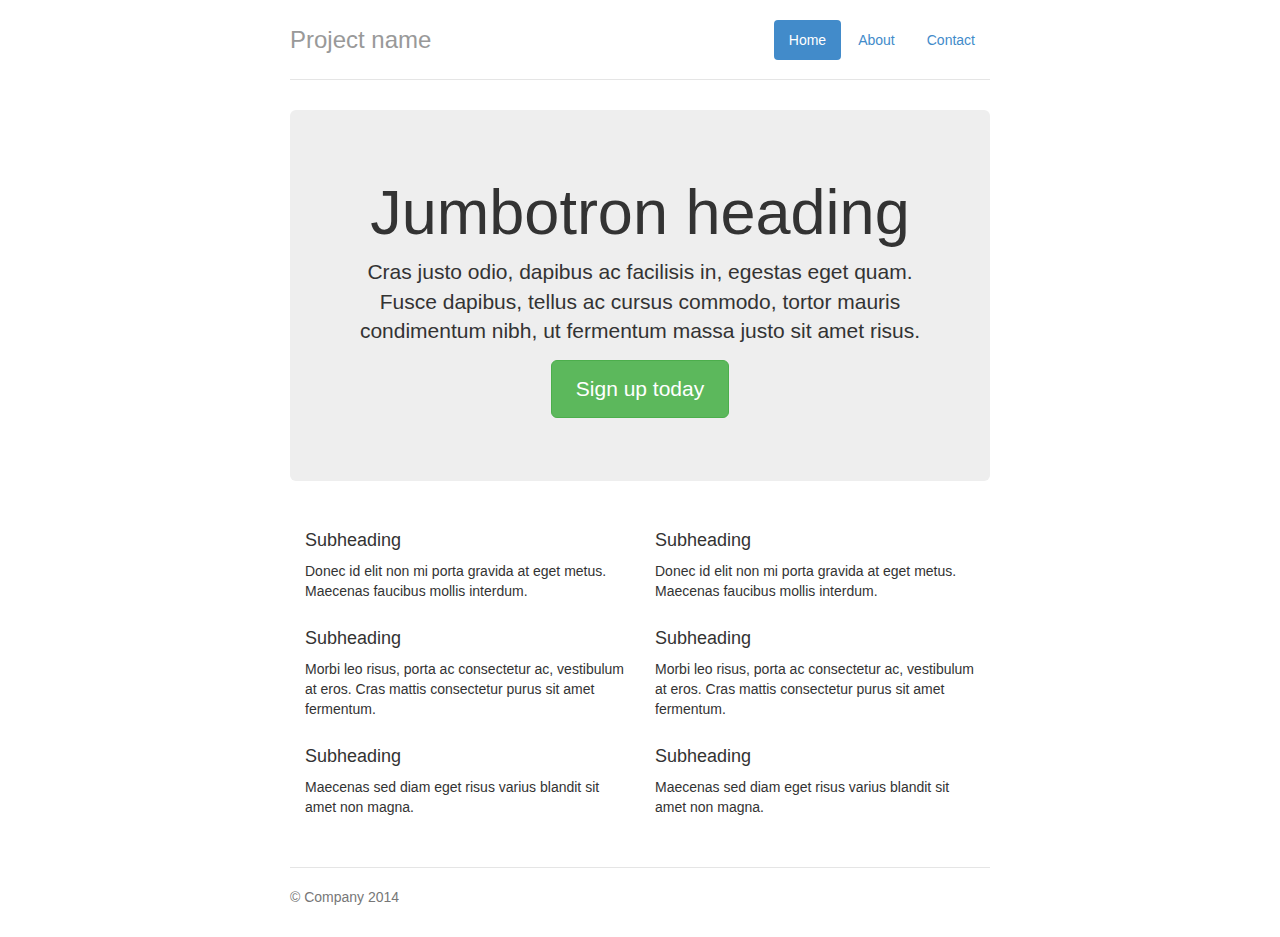
<file: bootstrap-3.1.1/docs/examples/jumbotron-narrow/index.html>
<!DOCTYPE html>
<html lang="en">
  <head>
    <meta charset="utf-8">
    <meta http-equiv="X-UA-Compatible" content="IE=edge">
    <meta name="viewport" content="width=device-width, initial-scale=1">
    <meta name="description" content="">
    <meta name="author" content="">
    <link rel="shortcut icon" href="../../assets/ico/favicon.ico">

    <title>Narrow Jumbotron Template for Bootstrap</title>

    <!-- Bootstrap core CSS -->
    <link href="../../dist/css/bootstrap.min.css" rel="stylesheet">

    <!-- Custom styles for this template -->
    <link href="jumbotron-narrow.css" rel="stylesheet">

    <!-- Just for debugging purposes. Don't actually copy this line! -->
    <!--[if lt IE 9]><script src="../../assets/js/ie8-responsive-file-warning.js"></script><![endif]-->

    <!-- HTML5 shim and Respond.js IE8 support of HTML5 elements and media queries -->
    <!--[if lt IE 9]>
      <script src="https://oss.maxcdn.com/libs/html5shiv/3.7.0/html5shiv.js"></script>
      <script src="https://oss.maxcdn.com/libs/respond.js/1.4.2/respond.min.js"></script>
    <![endif]-->
  </head>

  <body>

    <div class="container">
      <div class="header">
        <ul class="nav nav-pills pull-right">
          <li class="active"><a href="#">Home</a></li>
          <li><a href="#">About</a></li>
          <li><a href="#">Contact</a></li>
        </ul>
        <h3 class="text-muted">Project name</h3>
      </div>

      <div class="jumbotron">
        <h1>Jumbotron heading</h1>
        <p class="lead">Cras justo odio, dapibus ac facilisis in, egestas eget quam. Fusce dapibus, tellus ac cursus commodo, tortor mauris condimentum nibh, ut fermentum massa justo sit amet risus.</p>
        <p><a class="btn btn-lg btn-success" href="#" role="button">Sign up today</a></p>
      </div>

      <div class="row marketing">
        <div class="col-lg-6">
          <h4>Subheading</h4>
          <p>Donec id elit non mi porta gravida at eget metus. Maecenas faucibus mollis interdum.</p>

          <h4>Subheading</h4>
          <p>Morbi leo risus, porta ac consectetur ac, vestibulum at eros. Cras mattis consectetur purus sit amet fermentum.</p>

          <h4>Subheading</h4>
          <p>Maecenas sed diam eget risus varius blandit sit amet non magna.</p>
        </div>

        <div class="col-lg-6">
          <h4>Subheading</h4>
          <p>Donec id elit non mi porta gravida at eget metus. Maecenas faucibus mollis interdum.</p>

          <h4>Subheading</h4>
          <p>Morbi leo risus, porta ac consectetur ac, vestibulum at eros. Cras mattis consectetur purus sit amet fermentum.</p>

          <h4>Subheading</h4>
          <p>Maecenas sed diam eget risus varius blandit sit amet non magna.</p>
        </div>
      </div>

      <div class="footer">
        <p>&copy; Company 2014</p>
      </div>

    </div> <!-- /container -->


    <!-- Bootstrap core JavaScript
    ================================================== -->
    <!-- Placed at the end of the document so the pages load faster -->
  </body>
</html>
</file>
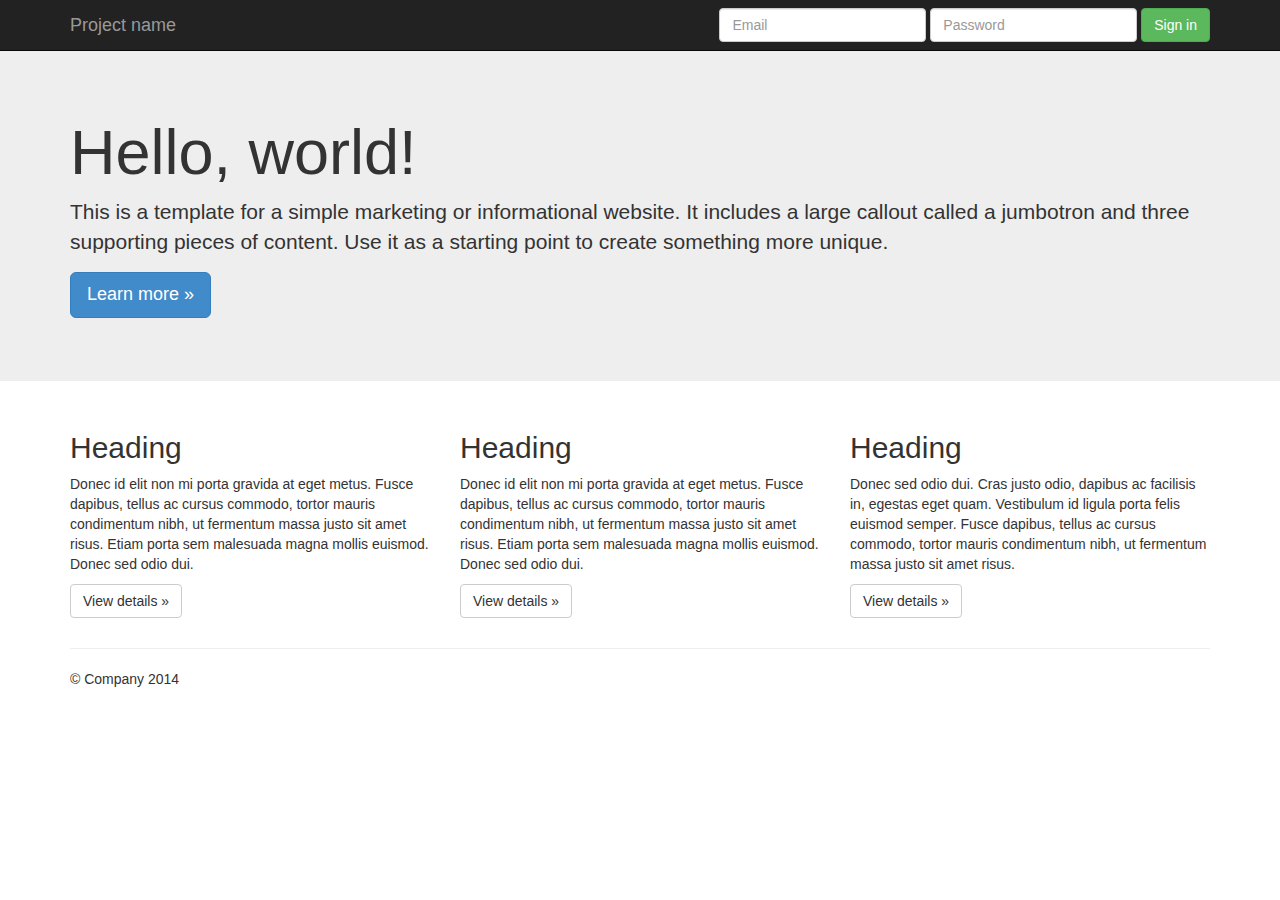
<file: bootstrap-3.1.1/docs/examples/jumbotron/index.html>
<!DOCTYPE html>
<html lang="en">
  <head>
    <meta charset="utf-8">
    <meta http-equiv="X-UA-Compatible" content="IE=edge">
    <meta name="viewport" content="width=device-width, initial-scale=1">
    <meta name="description" content="">
    <meta name="author" content="">
    <link rel="shortcut icon" href="../../assets/ico/favicon.ico">

    <title>Jumbotron Template for Bootstrap</title>

    <!-- Bootstrap core CSS -->
    <link href="../../dist/css/bootstrap.min.css" rel="stylesheet">

    <!-- Custom styles for this template -->
    <link href="jumbotron.css" rel="stylesheet">

    <!-- Just for debugging purposes. Don't actually copy this line! -->
    <!--[if lt IE 9]><script src="../../assets/js/ie8-responsive-file-warning.js"></script><![endif]-->

    <!-- HTML5 shim and Respond.js IE8 support of HTML5 elements and media queries -->
    <!--[if lt IE 9]>
      <script src="https://oss.maxcdn.com/libs/html5shiv/3.7.0/html5shiv.js"></script>
      <script src="https://oss.maxcdn.com/libs/respond.js/1.4.2/respond.min.js"></script>
    <![endif]-->
  </head>

  <body>

    <div class="navbar navbar-inverse navbar-fixed-top" role="navigation">
      <div class="container">
        <div class="navbar-header">
          <button type="button" class="navbar-toggle" data-toggle="collapse" data-target=".navbar-collapse">
            <span class="sr-only">Toggle navigation</span>
            <span class="icon-bar"></span>
            <span class="icon-bar"></span>
            <span class="icon-bar"></span>
          </button>
          <a class="navbar-brand" href="#">Project name</a>
        </div>
        <div class="navbar-collapse collapse">
          <form class="navbar-form navbar-right" role="form">
            <div class="form-group">
              <input type="text" placeholder="Email" class="form-control">
            </div>
            <div class="form-group">
              <input type="password" placeholder="Password" class="form-control">
            </div>
            <button type="submit" class="btn btn-success">Sign in</button>
          </form>
        </div><!--/.navbar-collapse -->
      </div>
    </div>

    <!-- Main jumbotron for a primary marketing message or call to action -->
    <div class="jumbotron">
      <div class="container">
        <h1>Hello, world!</h1>
        <p>This is a template for a simple marketing or informational website. It includes a large callout called a jumbotron and three supporting pieces of content. Use it as a starting point to create something more unique.</p>
        <p><a class="btn btn-primary btn-lg" role="button">Learn more &raquo;</a></p>
      </div>
    </div>

    <div class="container">
      <!-- Example row of columns -->
      <div class="row">
        <div class="col-md-4">
          <h2>Heading</h2>
          <p>Donec id elit non mi porta gravida at eget metus. Fusce dapibus, tellus ac cursus commodo, tortor mauris condimentum nibh, ut fermentum massa justo sit amet risus. Etiam porta sem malesuada magna mollis euismod. Donec sed odio dui. </p>
          <p><a class="btn btn-default" href="#" role="button">View details &raquo;</a></p>
        </div>
        <div class="col-md-4">
          <h2>Heading</h2>
          <p>Donec id elit non mi porta gravida at eget metus. Fusce dapibus, tellus ac cursus commodo, tortor mauris condimentum nibh, ut fermentum massa justo sit amet risus. Etiam porta sem malesuada magna mollis euismod. Donec sed odio dui. </p>
          <p><a class="btn btn-default" href="#" role="button">View details &raquo;</a></p>
       </div>
        <div class="col-md-4">
          <h2>Heading</h2>
          <p>Donec sed odio dui. Cras justo odio, dapibus ac facilisis in, egestas eget quam. Vestibulum id ligula porta felis euismod semper. Fusce dapibus, tellus ac cursus commodo, tortor mauris condimentum nibh, ut fermentum massa justo sit amet risus.</p>
          <p><a class="btn btn-default" href="#" role="button">View details &raquo;</a></p>
        </div>
      </div>

      <hr>

      <footer>
        <p>&copy; Company 2014</p>
      </footer>
    </div> <!-- /container -->


    <!-- Bootstrap core JavaScript
    ================================================== -->
    <!-- Placed at the end of the document so the pages load faster -->
    <script src="https://ajax.googleapis.com/ajax/libs/jquery/1.11.0/jquery.min.js"></script>
    <script src="../../dist/js/bootstrap.min.js"></script>
  </body>
</html>
</file>
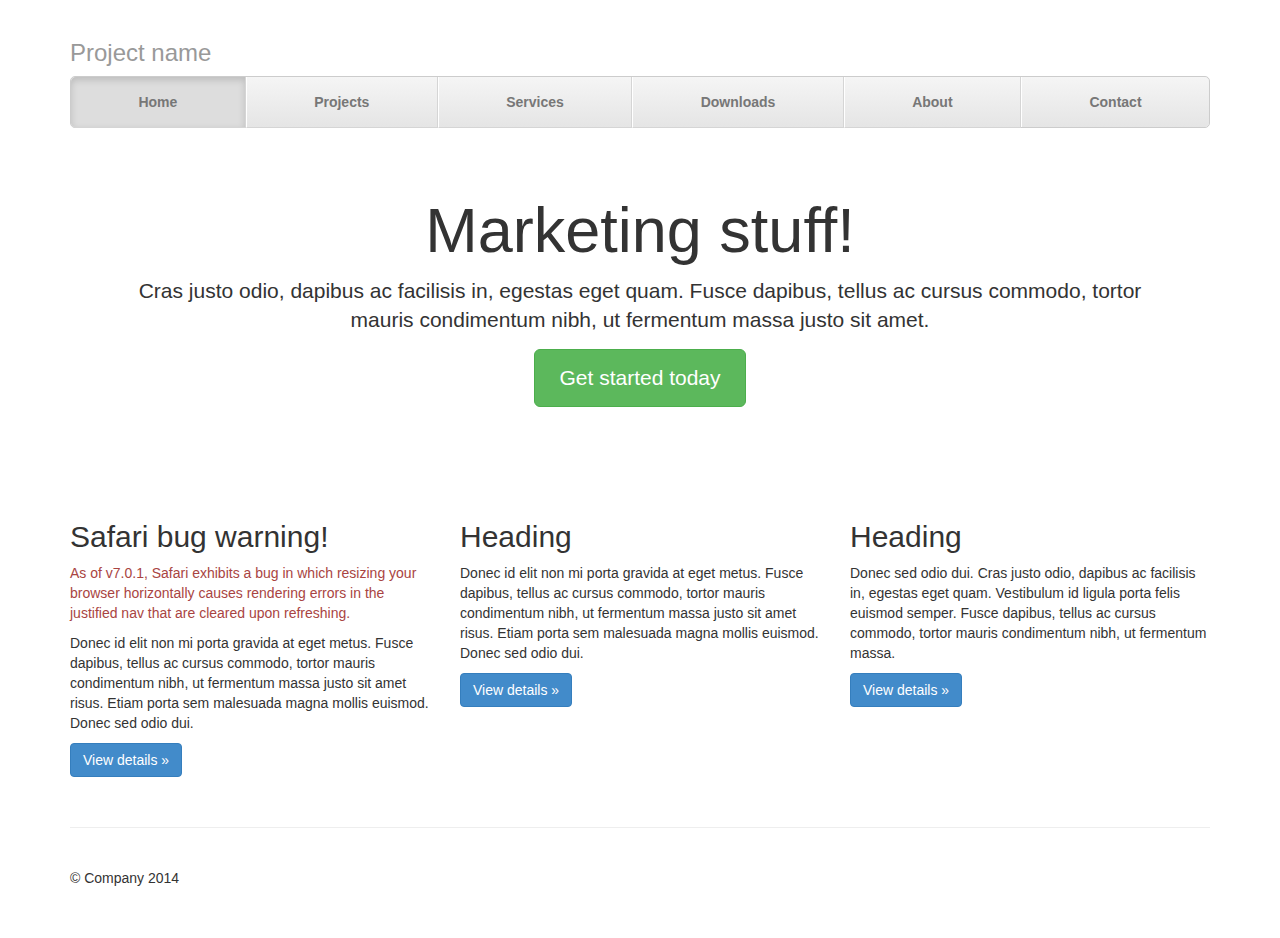
<file: bootstrap-3.1.1/docs/examples/justified-nav/index.html>
<!DOCTYPE html>
<html lang="en">
  <head>
    <meta charset="utf-8">
    <meta http-equiv="X-UA-Compatible" content="IE=edge">
    <meta name="viewport" content="width=device-width, initial-scale=1">
    <meta name="description" content="">
    <meta name="author" content="">
    <link rel="shortcut icon" href="../../assets/ico/favicon.ico">

    <title>Justified Nav Template for Bootstrap</title>

    <!-- Bootstrap core CSS -->
    <link href="../../dist/css/bootstrap.min.css" rel="stylesheet">

    <!-- Custom styles for this template -->
    <link href="justified-nav.css" rel="stylesheet">

    <!-- Just for debugging purposes. Don't actually copy this line! -->
    <!--[if lt IE 9]><script src="../../assets/js/ie8-responsive-file-warning.js"></script><![endif]-->

    <!-- HTML5 shim and Respond.js IE8 support of HTML5 elements and media queries -->
    <!--[if lt IE 9]>
      <script src="https://oss.maxcdn.com/libs/html5shiv/3.7.0/html5shiv.js"></script>
      <script src="https://oss.maxcdn.com/libs/respond.js/1.4.2/respond.min.js"></script>
    <![endif]-->
  </head>

  <body>

    <div class="container">

      <div class="masthead">
        <h3 class="text-muted">Project name</h3>
        <ul class="nav nav-justified">
          <li class="active"><a href="#">Home</a></li>
          <li><a href="#">Projects</a></li>
          <li><a href="#">Services</a></li>
          <li><a href="#">Downloads</a></li>
          <li><a href="#">About</a></li>
          <li><a href="#">Contact</a></li>
        </ul>
      </div>

      <!-- Jumbotron -->
      <div class="jumbotron">
        <h1>Marketing stuff!</h1>
        <p class="lead">Cras justo odio, dapibus ac facilisis in, egestas eget quam. Fusce dapibus, tellus ac cursus commodo, tortor mauris condimentum nibh, ut fermentum massa justo sit amet.</p>
        <p><a class="btn btn-lg btn-success" href="#" role="button">Get started today</a></p>
      </div>

      <!-- Example row of columns -->
      <div class="row">
        <div class="col-lg-4">
          <h2>Safari bug warning!</h2>
          <p class="text-danger">As of v7.0.1, Safari exhibits a bug in which resizing your browser horizontally causes rendering errors in the justified nav that are cleared upon refreshing.</p>
          <p>Donec id elit non mi porta gravida at eget metus. Fusce dapibus, tellus ac cursus commodo, tortor mauris condimentum nibh, ut fermentum massa justo sit amet risus. Etiam porta sem malesuada magna mollis euismod. Donec sed odio dui. </p>
          <p><a class="btn btn-primary" href="#" role="button">View details &raquo;</a></p>
        </div>
        <div class="col-lg-4">
          <h2>Heading</h2>
          <p>Donec id elit non mi porta gravida at eget metus. Fusce dapibus, tellus ac cursus commodo, tortor mauris condimentum nibh, ut fermentum massa justo sit amet risus. Etiam porta sem malesuada magna mollis euismod. Donec sed odio dui. </p>
          <p><a class="btn btn-primary" href="#" role="button">View details &raquo;</a></p>
       </div>
        <div class="col-lg-4">
          <h2>Heading</h2>
          <p>Donec sed odio dui. Cras justo odio, dapibus ac facilisis in, egestas eget quam. Vestibulum id ligula porta felis euismod semper. Fusce dapibus, tellus ac cursus commodo, tortor mauris condimentum nibh, ut fermentum massa.</p>
          <p><a class="btn btn-primary" href="#" role="button">View details &raquo;</a></p>
        </div>
      </div>

      <!-- Site footer -->
      <div class="footer">
        <p>&copy; Company 2014</p>
      </div>

    </div> <!-- /container -->


    <!-- Bootstrap core JavaScript
    ================================================== -->
    <!-- Placed at the end of the document so the pages load faster -->
  </body>
</html>
</file>
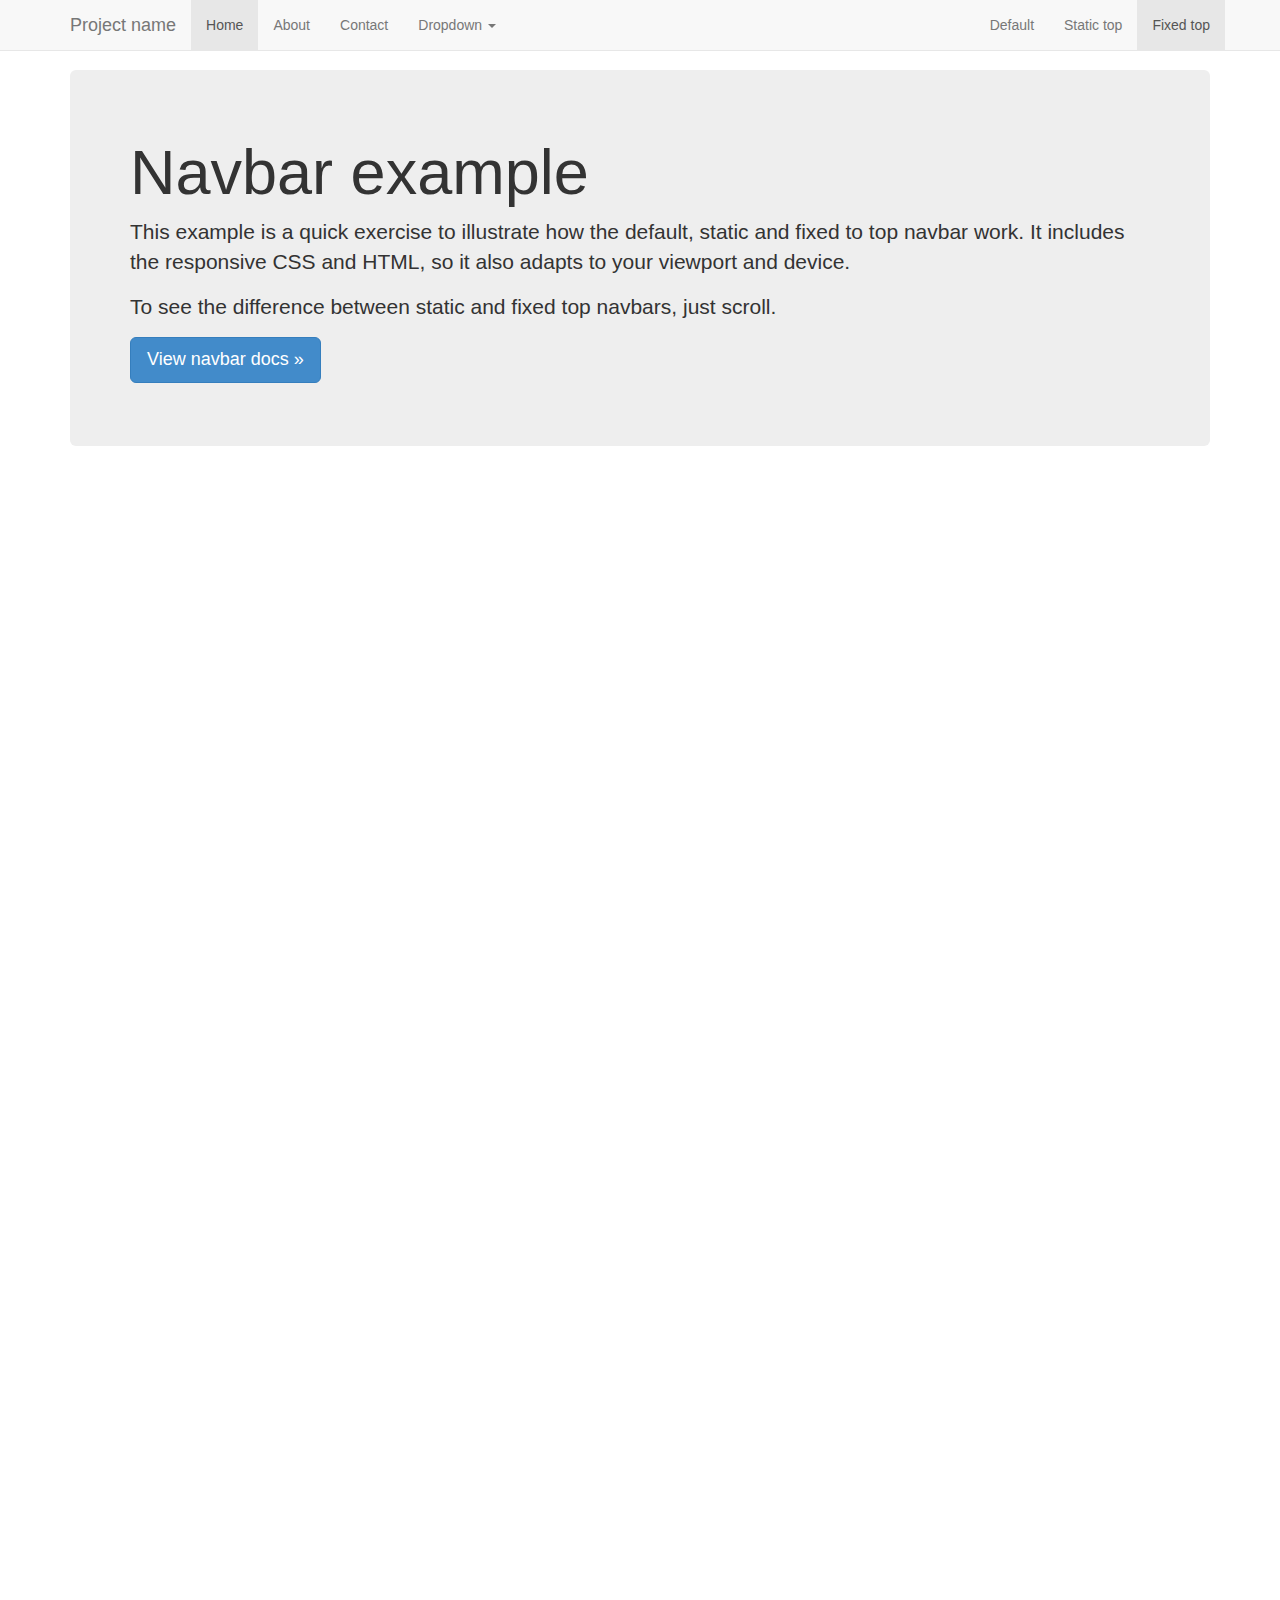
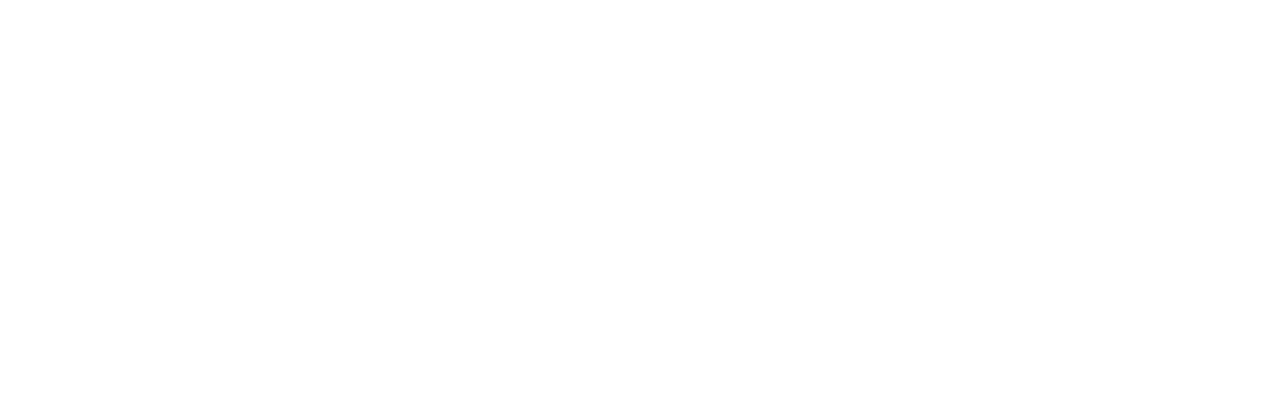
<file: bootstrap-3.1.1/docs/examples/navbar-fixed-top/index.html>
<!DOCTYPE html>
<html lang="en">
  <head>
    <meta charset="utf-8">
    <meta http-equiv="X-UA-Compatible" content="IE=edge">
    <meta name="viewport" content="width=device-width, initial-scale=1">
    <meta name="description" content="">
    <meta name="author" content="">
    <link rel="shortcut icon" href="../../assets/ico/favicon.ico">

    <title>Fixed Top Navbar Example for Bootstrap</title>

    <!-- Bootstrap core CSS -->
    <link href="../../dist/css/bootstrap.min.css" rel="stylesheet">

    <!-- Custom styles for this template -->
    <link href="navbar-fixed-top.css" rel="stylesheet">

    <!-- Just for debugging purposes. Don't actually copy this line! -->
    <!--[if lt IE 9]><script src="../../assets/js/ie8-responsive-file-warning.js"></script><![endif]-->

    <!-- HTML5 shim and Respond.js IE8 support of HTML5 elements and media queries -->
    <!--[if lt IE 9]>
      <script src="https://oss.maxcdn.com/libs/html5shiv/3.7.0/html5shiv.js"></script>
      <script src="https://oss.maxcdn.com/libs/respond.js/1.4.2/respond.min.js"></script>
    <![endif]-->
  </head>

  <body>

    <!-- Fixed navbar -->
    <div class="navbar navbar-default navbar-fixed-top" role="navigation">
      <div class="container">
        <div class="navbar-header">
          <button type="button" class="navbar-toggle" data-toggle="collapse" data-target=".navbar-collapse">
            <span class="sr-only">Toggle navigation</span>
            <span class="icon-bar"></span>
            <span class="icon-bar"></span>
            <span class="icon-bar"></span>
          </button>
          <a class="navbar-brand" href="#">Project name</a>
        </div>
        <div class="navbar-collapse collapse">
          <ul class="nav navbar-nav">
            <li class="active"><a href="#">Home</a></li>
            <li><a href="#about">About</a></li>
            <li><a href="#contact">Contact</a></li>
            <li class="dropdown">
              <a href="#" class="dropdown-toggle" data-toggle="dropdown">Dropdown <b class="caret"></b></a>
              <ul class="dropdown-menu">
                <li><a href="#">Action</a></li>
                <li><a href="#">Another action</a></li>
                <li><a href="#">Something else here</a></li>
                <li class="divider"></li>
                <li class="dropdown-header">Nav header</li>
                <li><a href="#">Separated link</a></li>
                <li><a href="#">One more separated link</a></li>
              </ul>
            </li>
          </ul>
          <ul class="nav navbar-nav navbar-right">
            <li><a href="../navbar/">Default</a></li>
            <li><a href="../navbar-static-top/">Static top</a></li>
            <li class="active"><a href="./">Fixed top</a></li>
          </ul>
        </div><!--/.nav-collapse -->
      </div>
    </div>

    <div class="container">

      <!-- Main component for a primary marketing message or call to action -->
      <div class="jumbotron">
        <h1>Navbar example</h1>
        <p>This example is a quick exercise to illustrate how the default, static and fixed to top navbar work. It includes the responsive CSS and HTML, so it also adapts to your viewport and device.</p>
        <p>To see the difference between static and fixed top navbars, just scroll.</p>
        <p>
          <a class="btn btn-lg btn-primary" href="../../components/#navbar" role="button">View navbar docs &raquo;</a>
        </p>
      </div>

    </div> <!-- /container -->


    <!-- Bootstrap core JavaScript
    ================================================== -->
    <!-- Placed at the end of the document so the pages load faster -->
    <script src="https://ajax.googleapis.com/ajax/libs/jquery/1.11.0/jquery.min.js"></script>
    <script src="../../dist/js/bootstrap.min.js"></script>
  </body>
</html>
</file>
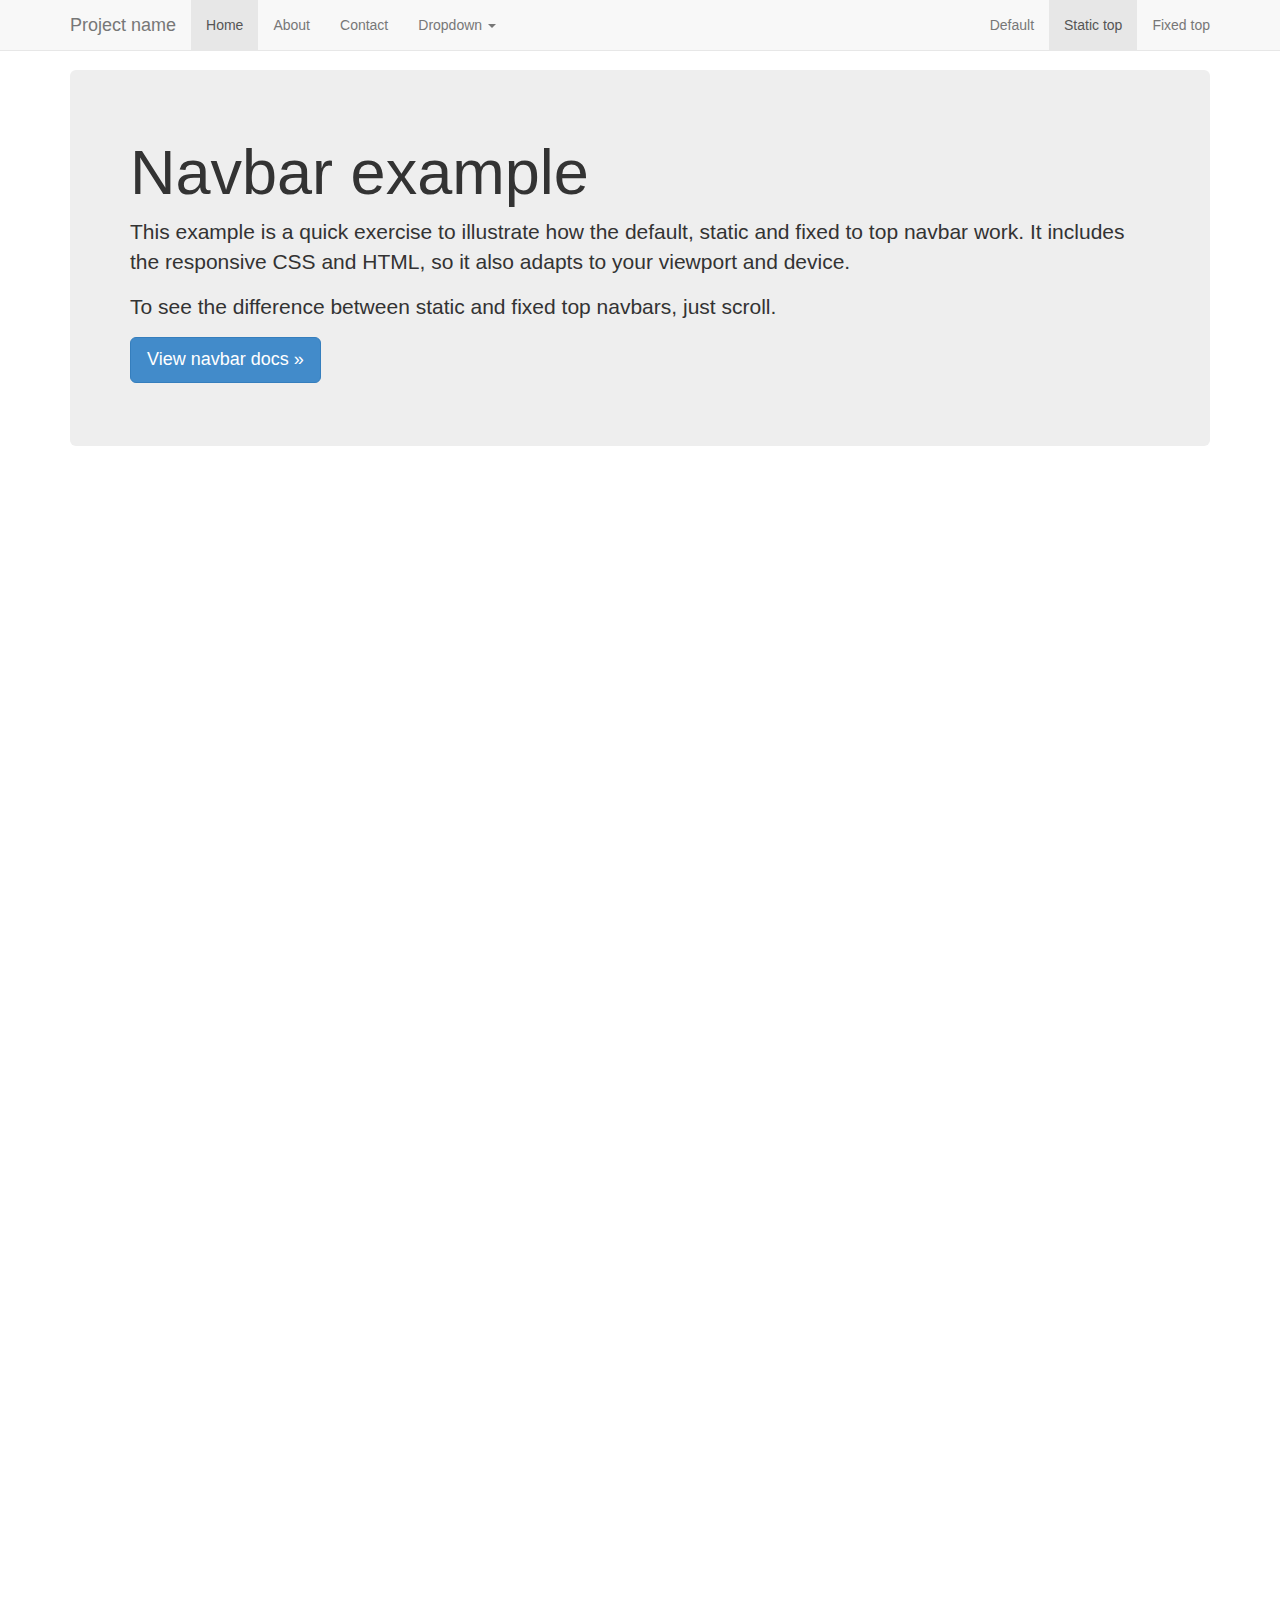
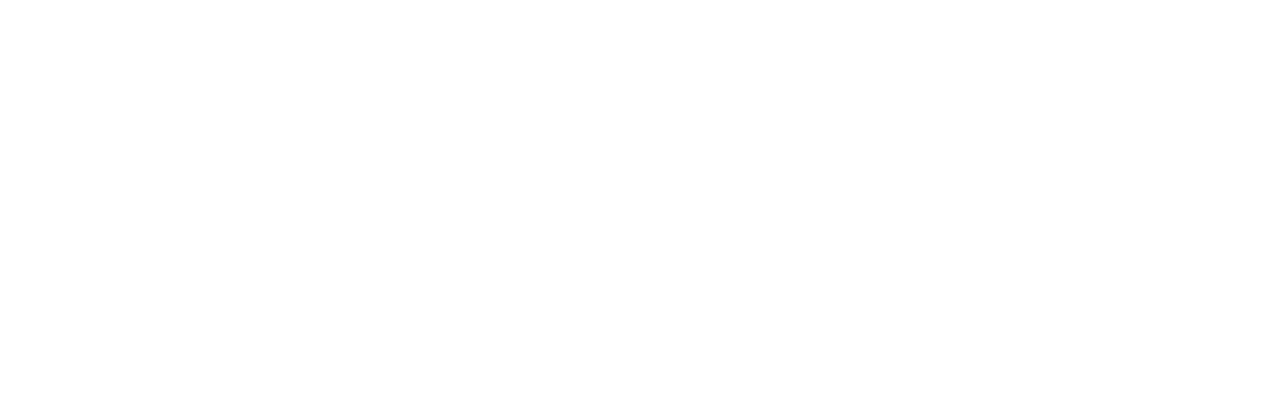
<file: bootstrap-3.1.1/docs/examples/navbar-static-top/index.html>
<!DOCTYPE html>
<html lang="en">
  <head>
    <meta charset="utf-8">
    <meta http-equiv="X-UA-Compatible" content="IE=edge">
    <meta name="viewport" content="width=device-width, initial-scale=1">
    <meta name="description" content="">
    <meta name="author" content="">
    <link rel="shortcut icon" href="../../assets/ico/favicon.ico">

    <title>Static Top Navbar Example for Bootstrap</title>

    <!-- Bootstrap core CSS -->
    <link href="../../dist/css/bootstrap.min.css" rel="stylesheet">

    <!-- Custom styles for this template -->
    <link href="navbar-static-top.css" rel="stylesheet">

    <!-- Just for debugging purposes. Don't actually copy this line! -->
    <!--[if lt IE 9]><script src="../../assets/js/ie8-responsive-file-warning.js"></script><![endif]-->

    <!-- HTML5 shim and Respond.js IE8 support of HTML5 elements and media queries -->
    <!--[if lt IE 9]>
      <script src="https://oss.maxcdn.com/libs/html5shiv/3.7.0/html5shiv.js"></script>
      <script src="https://oss.maxcdn.com/libs/respond.js/1.4.2/respond.min.js"></script>
    <![endif]-->
  </head>

  <body>

    <!-- Static navbar -->
    <div class="navbar navbar-default navbar-static-top" role="navigation">
      <div class="container">
        <div class="navbar-header">
          <button type="button" class="navbar-toggle" data-toggle="collapse" data-target=".navbar-collapse">
            <span class="sr-only">Toggle navigation</span>
            <span class="icon-bar"></span>
            <span class="icon-bar"></span>
            <span class="icon-bar"></span>
          </button>
          <a class="navbar-brand" href="#">Project name</a>
        </div>
        <div class="navbar-collapse collapse">
          <ul class="nav navbar-nav">
            <li class="active"><a href="#">Home</a></li>
            <li><a href="#about">About</a></li>
            <li><a href="#contact">Contact</a></li>
            <li class="dropdown">
              <a href="#" class="dropdown-toggle" data-toggle="dropdown">Dropdown <b class="caret"></b></a>
              <ul class="dropdown-menu">
                <li><a href="#">Action</a></li>
                <li><a href="#">Another action</a></li>
                <li><a href="#">Something else here</a></li>
                <li class="divider"></li>
                <li class="dropdown-header">Nav header</li>
                <li><a href="#">Separated link</a></li>
                <li><a href="#">One more separated link</a></li>
              </ul>
            </li>
          </ul>
          <ul class="nav navbar-nav navbar-right">
            <li><a href="../navbar/">Default</a></li>
            <li class="active"><a href="./">Static top</a></li>
            <li><a href="../navbar-fixed-top/">Fixed top</a></li>
          </ul>
        </div><!--/.nav-collapse -->
      </div>
    </div>


    <div class="container">

      <!-- Main component for a primary marketing message or call to action -->
      <div class="jumbotron">
        <h1>Navbar example</h1>
        <p>This example is a quick exercise to illustrate how the default, static and fixed to top navbar work. It includes the responsive CSS and HTML, so it also adapts to your viewport and device.</p>
        <p>To see the difference between static and fixed top navbars, just scroll.</p>
        <p>
          <a class="btn btn-lg btn-primary" href="../../components/#navbar" role="button">View navbar docs &raquo;</a>
        </p>
      </div>

    </div> <!-- /container -->


    <!-- Bootstrap core JavaScript
    ================================================== -->
    <!-- Placed at the end of the document so the pages load faster -->
    <script src="https://ajax.googleapis.com/ajax/libs/jquery/1.11.0/jquery.min.js"></script>
    <script src="../../dist/js/bootstrap.min.js"></script>
  </body>
</html>
</file>
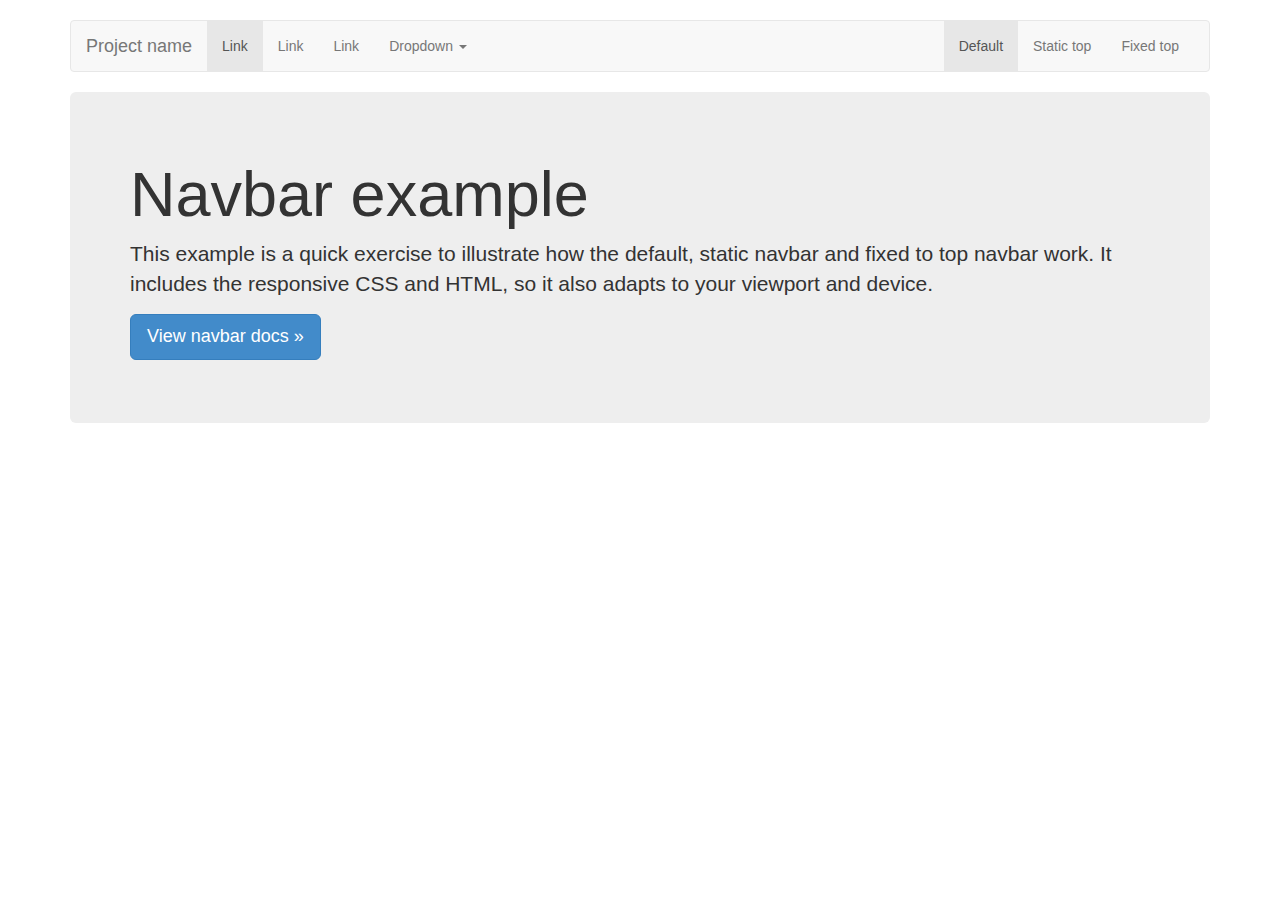
<file: bootstrap-3.1.1/docs/examples/navbar/index.html>
<!DOCTYPE html>
<html lang="en">
  <head>
    <meta charset="utf-8">
    <meta http-equiv="X-UA-Compatible" content="IE=edge">
    <meta name="viewport" content="width=device-width, initial-scale=1">
    <meta name="description" content="">
    <meta name="author" content="">
    <link rel="shortcut icon" href="../../assets/ico/favicon.ico">

    <title>Navbar Template for Bootstrap</title>

    <!-- Bootstrap core CSS -->
    <link href="../../dist/css/bootstrap.min.css" rel="stylesheet">

    <!-- Custom styles for this template -->
    <link href="navbar.css" rel="stylesheet">

    <!-- Just for debugging purposes. Don't actually copy this line! -->
    <!--[if lt IE 9]><script src="../../assets/js/ie8-responsive-file-warning.js"></script><![endif]-->

    <!-- HTML5 shim and Respond.js IE8 support of HTML5 elements and media queries -->
    <!--[if lt IE 9]>
      <script src="https://oss.maxcdn.com/libs/html5shiv/3.7.0/html5shiv.js"></script>
      <script src="https://oss.maxcdn.com/libs/respond.js/1.4.2/respond.min.js"></script>
    <![endif]-->
  </head>

  <body>

    <div class="container">

      <!-- Static navbar -->
      <div class="navbar navbar-default" role="navigation">
        <div class="container-fluid">
          <div class="navbar-header">
            <button type="button" class="navbar-toggle" data-toggle="collapse" data-target=".navbar-collapse">
              <span class="sr-only">Toggle navigation</span>
              <span class="icon-bar"></span>
              <span class="icon-bar"></span>
              <span class="icon-bar"></span>
            </button>
            <a class="navbar-brand" href="#">Project name</a>
          </div>
          <div class="navbar-collapse collapse">
            <ul class="nav navbar-nav">
              <li class="active"><a href="#">Link</a></li>
              <li><a href="#">Link</a></li>
              <li><a href="#">Link</a></li>
              <li class="dropdown">
                <a href="#" class="dropdown-toggle" data-toggle="dropdown">Dropdown <b class="caret"></b></a>
                <ul class="dropdown-menu">
                  <li><a href="#">Action</a></li>
                  <li><a href="#">Another action</a></li>
                  <li><a href="#">Something else here</a></li>
                  <li class="divider"></li>
                  <li class="dropdown-header">Nav header</li>
                  <li><a href="#">Separated link</a></li>
                  <li><a href="#">One more separated link</a></li>
                </ul>
              </li>
            </ul>
            <ul class="nav navbar-nav navbar-right">
              <li class="active"><a href="./">Default</a></li>
              <li><a href="../navbar-static-top/">Static top</a></li>
              <li><a href="../navbar-fixed-top/">Fixed top</a></li>
            </ul>
          </div><!--/.nav-collapse -->
        </div><!--/.container-fluid -->
      </div>

      <!-- Main component for a primary marketing message or call to action -->
      <div class="jumbotron">
        <h1>Navbar example</h1>
        <p>This example is a quick exercise to illustrate how the default, static navbar and fixed to top navbar work. It includes the responsive CSS and HTML, so it also adapts to your viewport and device.</p>
        <p>
          <a class="btn btn-lg btn-primary" href="../../components/#navbar" role="button">View navbar docs &raquo;</a>
        </p>
      </div>

    </div> <!-- /container -->


    <!-- Bootstrap core JavaScript
    ================================================== -->
    <!-- Placed at the end of the document so the pages load faster -->
    <script src="https://ajax.googleapis.com/ajax/libs/jquery/1.11.0/jquery.min.js"></script>
    <script src="../../dist/js/bootstrap.min.js"></script>
  </body>
</html>
</file>
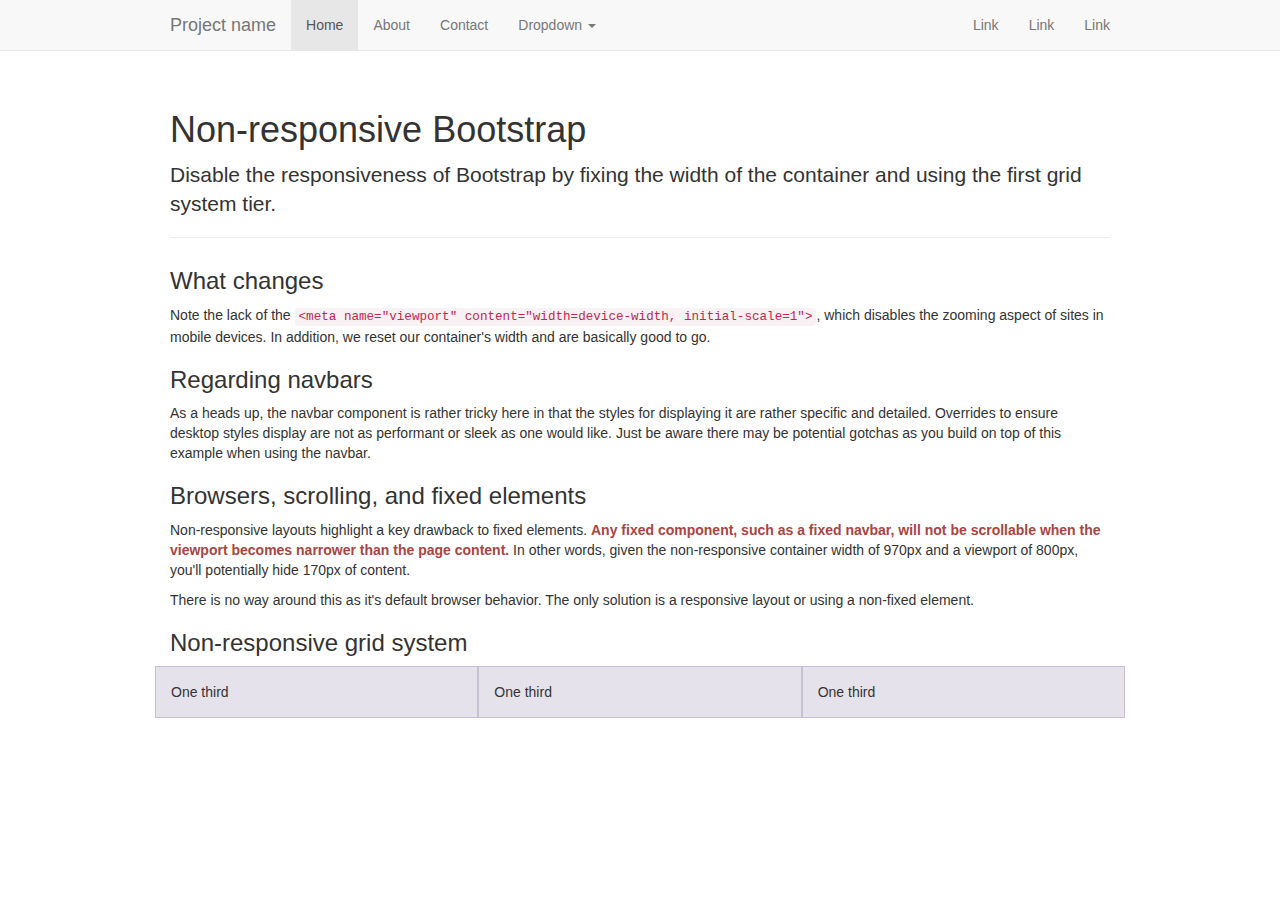
<file: bootstrap-3.1.1/docs/examples/non-responsive/index.html>
<!DOCTYPE html>
<html lang="en">
  <head>
    <meta charset="utf-8">
    <meta http-equiv="X-UA-Compatible" content="IE=edge">
    <meta name="description" content="">
    <meta name="author" content="">

    <!-- Note there is no responsive meta tag here -->

    <link rel="shortcut icon" href="../../assets/ico/favicon.ico">

    <title>Non-responsive Template for Bootstrap</title>

    <!-- Bootstrap core CSS -->
    <link href="../../dist/css/bootstrap.min.css" rel="stylesheet">

    <!-- Custom styles for this template -->
    <link href="non-responsive.css" rel="stylesheet">

    <!-- Just for debugging purposes. Don't actually copy this line! -->
    <!--[if lt IE 9]><script src="../../assets/js/ie8-responsive-file-warning.js"></script><![endif]-->

    <!-- HTML5 shim and Respond.js IE8 support of HTML5 elements and media queries -->
    <!--[if lt IE 9]>
      <script src="https://oss.maxcdn.com/libs/html5shiv/3.7.0/html5shiv.js"></script>
      <script src="https://oss.maxcdn.com/libs/respond.js/1.4.2/respond.min.js"></script>
    <![endif]-->
  </head>

  <body>

    <!-- Fixed navbar -->
    <div class="navbar navbar-default navbar-fixed-top" role="navigation">
      <div class="container">
        <div class="navbar-header">
          <button type="button" class="navbar-toggle" data-toggle="collapse" data-target=".navbar-collapse">
            <span class="sr-only">Toggle navigation</span>
            <span class="icon-bar"></span>
            <span class="icon-bar"></span>
            <span class="icon-bar"></span>
          </button>
          <a class="navbar-brand" href="#">Project name</a>
        </div>
        <div class="navbar-collapse collapse">
          <ul class="nav navbar-nav">
            <li class="active"><a href="#">Home</a></li>
            <li><a href="#about">About</a></li>
            <li><a href="#contact">Contact</a></li>
            <li class="dropdown">
              <a href="#" class="dropdown-toggle" data-toggle="dropdown">Dropdown <b class="caret"></b></a>
              <ul class="dropdown-menu">
                <li><a href="#">Action</a></li>
                <li><a href="#">Another action</a></li>
                <li><a href="#">Something else here</a></li>
                <li class="divider"></li>
                <li class="dropdown-header">Nav header</li>
                <li><a href="#">Separated link</a></li>
                <li><a href="#">One more separated link</a></li>
              </ul>
            </li>
          </ul>
          <ul class="nav navbar-nav navbar-right">
            <li><a href="#">Link</a></li>
            <li><a href="#">Link</a></li>
            <li><a href="#">Link</a></li>
          </ul>
        </div><!--/.nav-collapse -->
      </div>
    </div>

    <div class="container">

      <div class="page-header">
        <h1>Non-responsive Bootstrap</h1>
        <p class="lead">Disable the responsiveness of Bootstrap by fixing the width of the container and using the first grid system tier.</p>
      </div>

      <h3>What changes</h3>
      <p>Note the lack of the <code>&lt;meta name="viewport" content="width=device-width, initial-scale=1"&gt;</code>, which disables the zooming aspect of sites in mobile devices. In addition, we reset our container's width and are basically good to go.</p>

      <h3>Regarding navbars</h3>
      <p>As a heads up, the navbar component is rather tricky here in that the styles for displaying it are rather specific and detailed. Overrides to ensure desktop styles display are not as performant or sleek as one would like. Just be aware there may be potential gotchas as you build on top of this example when using the navbar.</p>

      <h3>Browsers, scrolling, and fixed elements</h3>
      <p>Non-responsive layouts highlight a key drawback to fixed elements. <strong class="text-danger">Any fixed component, such as a fixed navbar, will not be scrollable when the viewport becomes narrower than the page content.</strong> In other words, given the non-responsive container width of 970px and a viewport of 800px, you'll potentially hide 170px of content.</p>
      <p>There is no way around this as it's default browser behavior. The only solution is a responsive layout or using a non-fixed element.</p>

      <h3>Non-responsive grid system</h3>
      <div class="row">
        <div class="col-xs-4">One third</div>
        <div class="col-xs-4">One third</div>
        <div class="col-xs-4">One third</div>
      </div>

    </div> <!-- /container -->


    <!-- Bootstrap core JavaScript
    ================================================== -->
    <!-- Placed at the end of the document so the pages load faster -->
    <script src="https://ajax.googleapis.com/ajax/libs/jquery/1.11.0/jquery.min.js"></script>
    <script src="../../dist/js/bootstrap.min.js"></script>
  </body>
</html>
</file>
<file: bootstrap-3.1.1/docs/examples/blog/blog.css>
/*
 * Globals
 */

body {
  font-family: Georgia, "Times New Roman", Times, serif;
  color: #555;
}

h1, .h1,
h2, .h2,
h3, .h3,
h4, .h4,
h5, .h5,
h6, .h6 {
  margin-top: 0;
  font-family: "Helvetica Neue", Helvetica, Arial, sans-serif;
  font-weight: normal;
  color: #333;
}


/*
 * Override Bootstrap's default container.
 */

@media (min-width: 1200px) {
  .container {
    width: 970px;
  }
}


/*
 * Masthead for nav
 */

.blog-masthead {
  background-color: #428bca;
  box-shadow: inset 0 -2px 5px rgba(0,0,0,.1);
}

/* Nav links */
.blog-nav-item {
  position: relative;
  display: inline-block;
  padding: 10px;
  font-weight: 500;
  color: #cdddeb;
}
.blog-nav-item:hover,
.blog-nav-item:focus {
  color: #fff;
  text-decoration: none;
}

/* Active state gets a caret at the bottom */
.blog-nav .active {
  color: #fff;
}
.blog-nav .active:after {
  position: absolute;
  bottom: 0;
  left: 50%;
  width: 0;
  height: 0;
  margin-left: -5px;
  vertical-align: middle;
  content: " ";
  border-right:  5px solid transparent;
  border-bottom: 5px solid;
  border-left:   5px solid transparent;
}


/*
 * Blog name and description
 */

.blog-header {
  padding-top: 20px;
  padding-bottom: 20px;
}
.blog-title {
  margin-top: 30px;
  margin-bottom: 0;
  font-size: 60px;
  font-weight: normal;
}
.blog-description {
  font-size: 20px;
  color: #999;
}


/*
 * Main column and sidebar layout
 */

.blog-main {
  font-size: 18px;
  line-height: 1.5;
}

/* Sidebar modules for boxing content */
.sidebar-module {
  padding: 15px;
  margin: 0 -15px 15px;
}
.sidebar-module-inset {
  padding: 15px;
  background-color: #f5f5f5;
  border-radius: 4px;
}
.sidebar-module-inset p:last-child,
.sidebar-module-inset ul:last-child,
.sidebar-module-inset ol:last-child {
  margin-bottom: 0;
}



/* Pagination */
.pager {
  margin-bottom: 60px;
  text-align: left;
}
.pager > li > a {
  width: 140px;
  padding: 10px 20px;
  text-align: center;
  border-radius: 30px;
}


/*
 * Blog posts
 */

.blog-post {
  margin-bottom: 60px;
}
.blog-post-title {
  margin-bottom: 5px;
  font-size: 40px;
}
.blog-post-meta {
  margin-bottom: 20px;
  color: #999;
}


/*
 * Footer
 */

.blog-footer {
  padding: 40px 0;
  color: #999;
  text-align: center;
  background-color: #f9f9f9;
  border-top: 1px solid #e5e5e5;
}
</file>
<file: bootstrap-3.1.1/docs/examples/carousel/carousel.css>
/* GLOBAL STYLES
-------------------------------------------------- */
/* Padding below the footer and lighter body text */

body {
  padding-bottom: 40px;
  color: #5a5a5a;
}



/* CUSTOMIZE THE NAVBAR
-------------------------------------------------- */

/* Special class on .container surrounding .navbar, used for positioning it into place. */
.navbar-wrapper {
  position: absolute;
  top: 0;
  right: 0;
  left: 0;
  z-index: 20;
}

/* Flip around the padding for proper display in narrow viewports */
.navbar-wrapper .container {
  padding-right: 0;
  padding-left: 0;
}
.navbar-wrapper .navbar {
  padding-right: 15px;
  padding-left: 15px;
}


/* CUSTOMIZE THE CAROUSEL
-------------------------------------------------- */

/* Carousel base class */
.carousel {
  height: 500px;
  margin-bottom: 60px;
}
/* Since positioning the image, we need to help out the caption */
.carousel-caption {
  z-index: 10;
}

/* Declare heights because of positioning of img element */
.carousel .item {
  height: 500px;
  background-color: #777;
}
.carousel-inner > .item > img {
  position: absolute;
  top: 0;
  left: 0;
  min-width: 100%;
  height: 500px;
}



/* MARKETING CONTENT
-------------------------------------------------- */

/* Pad the edges of the mobile views a bit */
.marketing {
  padding-right: 15px;
  padding-left: 15px;
}

/* Center align the text within the three columns below the carousel */
.marketing .col-lg-4 {
  margin-bottom: 20px;
  text-align: center;
}
.marketing h2 {
  font-weight: normal;
}
.marketing .col-lg-4 p {
  margin-right: 10px;
  margin-left: 10px;
}


/* Featurettes
------------------------- */

.featurette-divider {
  margin: 80px 0; /* Space out the Bootstrap <hr> more */
}

/* Thin out the marketing headings */
.featurette-heading {
  font-weight: 300;
  line-height: 1;
  letter-spacing: -1px;
}



/* RESPONSIVE CSS
-------------------------------------------------- */

@media (min-width: 768px) {

  /* Remove the edge padding needed for mobile */
  .marketing {
    padding-right: 0;
    padding-left: 0;
  }

  /* Navbar positioning foo */
  .navbar-wrapper {
    margin-top: 20px;
  }
  .navbar-wrapper .container {
    padding-right: 15px;
    padding-left:  15px;
  }
  .navbar-wrapper .navbar {
    padding-right: 0;
    padding-left:  0;
  }

  /* The navbar becomes detached from the top, so we round the corners */
  .navbar-wrapper .navbar {
    border-radius: 4px;
  }

  /* Bump up size of carousel content */
  .carousel-caption p {
    margin-bottom: 20px;
    font-size: 21px;
    line-height: 1.4;
  }

  .featurette-heading {
    font-size: 50px;
  }
}

@media (min-width: 992px) {
  .featurette-heading {
    margin-top: 120px;
  }
}
</file>
<file: bootstrap-3.1.1/docs/examples/cover/cover.css>
/*
 * Globals
 */

/* Links */
a,
a:focus,
a:hover {
  color: #fff;
}

/* Custom default button */
.btn-default,
.btn-default:hover,
.btn-default:focus {
  color: #333;
  text-shadow: none; /* Prevent inheritence from `body` */
  background-color: #fff;
  border: 1px solid #fff;
}


/*
 * Base structure
 */

html,
body {
  height: 100%;
  background-color: #333;
}
body {
  color: #fff;
  text-align: center;
  text-shadow: 0 1px 3px rgba(0,0,0,.5);
  box-shadow: inset 0 0 100px rgba(0,0,0,.5);
}

/* Extra markup and styles for table-esque vertical and horizontal centering */
.site-wrapper {
  display: table;
  width: 100%;
  height: 100%; /* For at least Firefox */
  min-height: 100%;
}
.site-wrapper-inner {
  display: table-cell;
  vertical-align: top;
}
.cover-container {
  margin-right: auto;
  margin-left: auto;
}

/* Padding for spacing */
.inner {
  padding: 30px;
}


/*
 * Header
 */
.masthead-brand {
  margin-top: 10px;
  margin-bottom: 10px;
}

.masthead-nav > li {
  display: inline-block;
}
.masthead-nav > li + li {
  margin-left: 20px;
}
.masthead-nav > li > a {
  padding-right: 0;
  padding-left: 0;
  font-size: 16px;
  font-weight: bold;
  color: #fff; /* IE8 proofing */
  color: rgba(255,255,255,.75);
  border-bottom: 2px solid transparent;
}
.masthead-nav > li > a:hover,
.masthead-nav > li > a:focus {
  background-color: transparent;
  border-bottom-color: rgba(255,255,255,.25);
}
.masthead-nav > .active > a,
.masthead-nav > .active > a:hover,
.masthead-nav > .active > a:focus {
  color: #fff;
  border-bottom-color: #fff;
}

@media (min-width: 768px) {
  .masthead-brand {
    float: left;
  }
  .masthead-nav {
    float: right;
  }
}


/*
 * Cover
 */

.cover {
  padding: 0 20px;
}
.cover .btn-lg {
  padding: 10px 20px;
  font-weight: bold;
}


/*
 * Footer
 */

.mastfoot {
  color: #999; /* IE8 proofing */
  color: rgba(255,255,255,.5);
}


/*
 * Affix and center
 */

@media (min-width: 768px) {
  /* Pull out the header and footer */
  .masthead {
    position: fixed;
    top: 0;
  }
  .mastfoot {
    position: fixed;
    bottom: 0;
  }
  /* Start the vertical centering */
  .site-wrapper-inner {
    vertical-align: middle;
  }
  /* Handle the widths */
  .masthead,
  .mastfoot,
  .cover-container {
    width: 100%; /* Must be percentage or pixels for horizontal alignment */
  }
}

@media (min-width: 992px) {
  .masthead,
  .mastfoot,
  .cover-container {
    width: 700px;
  }
}
</file>
<file: bootstrap-3.1.1/docs/examples/dashboard/dashboard.css>
/*
 * Base structure
 */

/* Move down content because we have a fixed navbar that is 50px tall */
body {
  padding-top: 50px;
}


/*
 * Global add-ons
 */

.sub-header {
  padding-bottom: 10px;
  border-bottom: 1px solid #eee;
}


/*
 * Sidebar
 */

/* Hide for mobile, show later */
.sidebar {
  display: none;
}
@media (min-width: 768px) {
  .sidebar {
    position: fixed;
    top: 51px;
    bottom: 0;
    left: 0;
    z-index: 1000;
    display: block;
    padding: 20px;
    overflow-x: hidden;
    overflow-y: auto; /* Scrollable contents if viewport is shorter than content. */
    background-color: #f5f5f5;
    border-right: 1px solid #eee;
  }
}

/* Sidebar navigation */
.nav-sidebar {
  margin-right: -21px; /* 20px padding + 1px border */
  margin-bottom: 20px;
  margin-left: -20px;
}
.nav-sidebar > li > a {
  padding-right: 20px;
  padding-left: 20px;
}
.nav-sidebar > .active > a {
  color: #fff;
  background-color: #428bca;
}


/*
 * Main content
 */

.main {
  padding: 20px;
}
@media (min-width: 768px) {
  .main {
    padding-right: 40px;
    padding-left: 40px;
  }
}
.main .page-header {
  margin-top: 0;
}


/*
 * Placeholder dashboard ideas
 */

.placeholders {
  margin-bottom: 30px;
  text-align: center;
}
.placeholders h4 {
  margin-bottom: 0;
}
.placeholder {
  margin-bottom: 20px;
}
.placeholder img {
  display: inline-block;
  border-radius: 50%;
}
</file>
<file: bootstrap-3.1.1/docs/examples/grid/grid.css>
.container {
  padding-right: 15px;
  padding-left: 15px;
}

h4 {
  margin-top: 25px;
}
.row {
  margin-bottom: 20px;
}
.row .row {
  margin-top: 10px;
  margin-bottom: 0;
}
[class*="col-"] {
  padding-top: 15px;
  padding-bottom: 15px;
  background-color: #eee;
  background-color: rgba(86,61,124,.15);
  border: 1px solid #ddd;
  border: 1px solid rgba(86,61,124,.2);
}

hr {
  margin-top: 40px;
  margin-bottom: 40px;
}
</file>
<file: bootstrap-3.1.1/docs/examples/jumbotron-narrow/jumbotron-narrow.css>
/* Space out content a bit */
body {
  padding-top: 20px;
  padding-bottom: 20px;
}

/* Everything but the jumbotron gets side spacing for mobile first views */
.header,
.marketing,
.footer {
  padding-right: 15px;
  padding-left: 15px;
}

/* Custom page header */
.header {
  border-bottom: 1px solid #e5e5e5;
}
/* Make the masthead heading the same height as the navigation */
.header h3 {
  padding-bottom: 19px;
  margin-top: 0;
  margin-bottom: 0;
  line-height: 40px;
}

/* Custom page footer */
.footer {
  padding-top: 19px;
  color: #777;
  border-top: 1px solid #e5e5e5;
}

/* Customize container */
@media (min-width: 768px) {
  .container {
    max-width: 730px;
  }
}
.container-narrow > hr {
  margin: 30px 0;
}

/* Main marketing message and sign up button */
.jumbotron {
  text-align: center;
  border-bottom: 1px solid #e5e5e5;
}
.jumbotron .btn {
  padding: 14px 24px;
  font-size: 21px;
}

/* Supporting marketing content */
.marketing {
  margin: 40px 0;
}
.marketing p + h4 {
  margin-top: 28px;
}

/* Responsive: Portrait tablets and up */
@media screen and (min-width: 768px) {
  /* Remove the padding we set earlier */
  .header,
  .marketing,
  .footer {
    padding-right: 0;
    padding-left: 0;
  }
  /* Space out the masthead */
  .header {
    margin-bottom: 30px;
  }
  /* Remove the bottom border on the jumbotron for visual effect */
  .jumbotron {
    border-bottom: 0;
  }
}
</file>
<file: bootstrap-3.1.1/docs/examples/jumbotron/jumbotron.css>
/* Move down content because we have a fixed navbar that is 50px tall */
body {
  padding-top: 50px;
  padding-bottom: 20px;
}
</file>
<file: bootstrap-3.1.1/docs/examples/justified-nav/justified-nav.css>
body {
  padding-top: 20px;
}

.footer {
  padding-top: 40px;
  padding-bottom: 40px;
  margin-top: 40px;
  border-top: 1px solid #eee;
}

/* Main marketing message and sign up button */
.jumbotron {
  text-align: center;
  background-color: transparent;
}
.jumbotron .btn {
  padding: 14px 24px;
  font-size: 21px;
}

/* Customize the nav-justified links to be fill the entire space of the .navbar */

.nav-justified {
  background-color: #eee;
  border: 1px solid #ccc;
  border-radius: 5px;
}
.nav-justified > li > a {
  padding-top: 15px;
  padding-bottom: 15px;
  margin-bottom: 0;
  font-weight: bold;
  color: #777;
  text-align: center;
  background-color: #e5e5e5; /* Old browsers */
  background-image:    -moz-linear-gradient(top, #f5f5f5 0%, #e5e5e5 100%); /* FF3.6+ */
  background-image: -webkit-gradient(linear, left top, left bottom, color-stop(0%,#f5f5f5), color-stop(100%,#e5e5e5)); /* Chrome,Safari4+ */
  background-image: -webkit-linear-gradient(top, #f5f5f5 0%,#e5e5e5 100%); /* Chrome 10+,Safari 5.1+ */
  background-image:      -o-linear-gradient(top, #f5f5f5 0%,#e5e5e5 100%); /* Opera 11.10+ */
  background-image:         linear-gradient(top, #f5f5f5 0%,#e5e5e5 100%); /* W3C */
  filter: progid:DXImageTransform.Microsoft.gradient( startColorstr='#f5f5f5', endColorstr='#e5e5e5',GradientType=0 ); /* IE6-9 */
  background-repeat: repeat-x; /* Repeat the gradient */
  border-bottom: 1px solid #d5d5d5;
}
.nav-justified > .active > a,
.nav-justified > .active > a:hover,
.nav-justified > .active > a:focus {
  background-color: #ddd;
  background-image: none;
  box-shadow: inset 0 3px 7px rgba(0,0,0,.15);
}
.nav-justified > li:first-child > a {
  border-radius: 5px 5px 0 0;
}
.nav-justified > li:last-child > a {
  border-bottom: 0;
  border-radius: 0 0 5px 5px;
}

@media (min-width: 768px) {
  .nav-justified {
    max-height: 52px;
  }
  .nav-justified > li > a {
    border-right: 1px solid #d5d5d5;
    border-left: 1px solid #fff;
  }
  .nav-justified > li:first-child > a {
    border-left: 0;
    border-radius: 5px 0 0 5px;
  }
  .nav-justified > li:last-child > a {
    border-right: 0;
    border-radius: 0 5px 5px 0;
  }
}

/* Responsive: Portrait tablets and up */
@media screen and (min-width: 768px) {
  /* Remove the padding we set earlier */
  .masthead,
  .marketing,
  .footer {
    padding-right: 0;
    padding-left: 0;
  }
}
</file>
<file: bootstrap-3.1.1/docs/examples/navbar-fixed-top/navbar-fixed-top.css>
body {
  min-height: 2000px;
  padding-top: 70px;
}
</file>
<file: bootstrap-3.1.1/docs/examples/navbar-static-top/navbar-static-top.css>
body {
  min-height: 2000px;
}

.navbar-static-top {
  margin-bottom: 19px;
}
</file>
<file: bootstrap-3.1.1/docs/examples/navbar/navbar.css>
body {
  padding-top: 20px;
  padding-bottom: 20px;
}

.navbar {
  margin-bottom: 20px;
}
</file>
<file: bootstrap-3.1.1/docs/examples/non-responsive/non-responsive.css>
/* Template-specific stuff
 *
 * Customizations just for the template; these are not necessary for anything
 * with disabling the responsiveness.
 */

/* Account for fixed navbar */
body {
  min-width: 970px;
  padding-top: 70px;
  padding-bottom: 30px;
}

/* Finesse the page header spacing */
.page-header {
  margin-bottom: 30px;
}
.page-header .lead {
  margin-bottom: 10px;
}


/* Non-responsive overrides
 *
 * Utilitze the following CSS to disable the responsive-ness of the container,
 * grid system, and navbar.
 */

/* Reset the container */
.container {
  width: 970px;
  max-width: none !important;
}

/* Demonstrate the grids */
.col-xs-4 {
  padding-top: 15px;
  padding-bottom: 15px;
  background-color: #eee;
  background-color: rgba(86,61,124,.15);
  border: 1px solid #ddd;
  border: 1px solid rgba(86,61,124,.2);
}

.container .navbar-header,
.container .navbar-collapse {
  margin-right: 0;
  margin-left: 0;
}

/* Always float the navbar header */
.navbar-header {
  float: left;
}

/* Undo the collapsing navbar */
.navbar-collapse {
  display: block !important;
  height: auto !important;
  padding-bottom: 0;
  overflow: visible !important;
}

.navbar-toggle {
  display: none;
}
.navbar-collapse {
  border-top: 0;
}

.navbar-brand {
  margin-left: -15px;
}

/* Always apply the floated nav */
.navbar-nav {
  float: left;
  margin: 0;
}
.navbar-nav > li {
  float: left;
}
.navbar-nav > li > a {
  padding: 15px;
}

/* Redeclare since we override the float above */
.navbar-nav.navbar-right {
  float: right;
}

/* Undo custom dropdowns */
.navbar .navbar-nav .open .dropdown-menu {
  position: absolute;
  float: left;
  background-color: #fff;
  border: 1px solid #ccc;
  border: 1px solid rgba(0, 0, 0, .15);
  border-width: 0 1px 1px;
  border-radius: 0 0 4px 4px;
  -webkit-box-shadow: 0 6px 12px rgba(0, 0, 0, .175);
          box-shadow: 0 6px 12px rgba(0, 0, 0, .175);
}
.navbar-default .navbar-nav .open .dropdown-menu > li > a {
  color: #333;
}
.navbar .navbar-nav .open .dropdown-menu > li > a:hover,
.navbar .navbar-nav .open .dropdown-menu > li > a:focus,
.navbar .navbar-nav .open .dropdown-menu > .active > a,
.navbar .navbar-nav .open .dropdown-menu > .active > a:hover,
.navbar .navbar-nav .open .dropdown-menu > .active > a:focus {
  color: #fff !important;
  background-color: #428bca !important;
}
.navbar .navbar-nav .open .dropdown-menu > .disabled > a,
.navbar .navbar-nav .open .dropdown-menu > .disabled > a:hover,
.navbar .navbar-nav .open .dropdown-menu > .disabled > a:focus {
  color: #999 !important;
  background-color: transparent !important;
}
</file>
